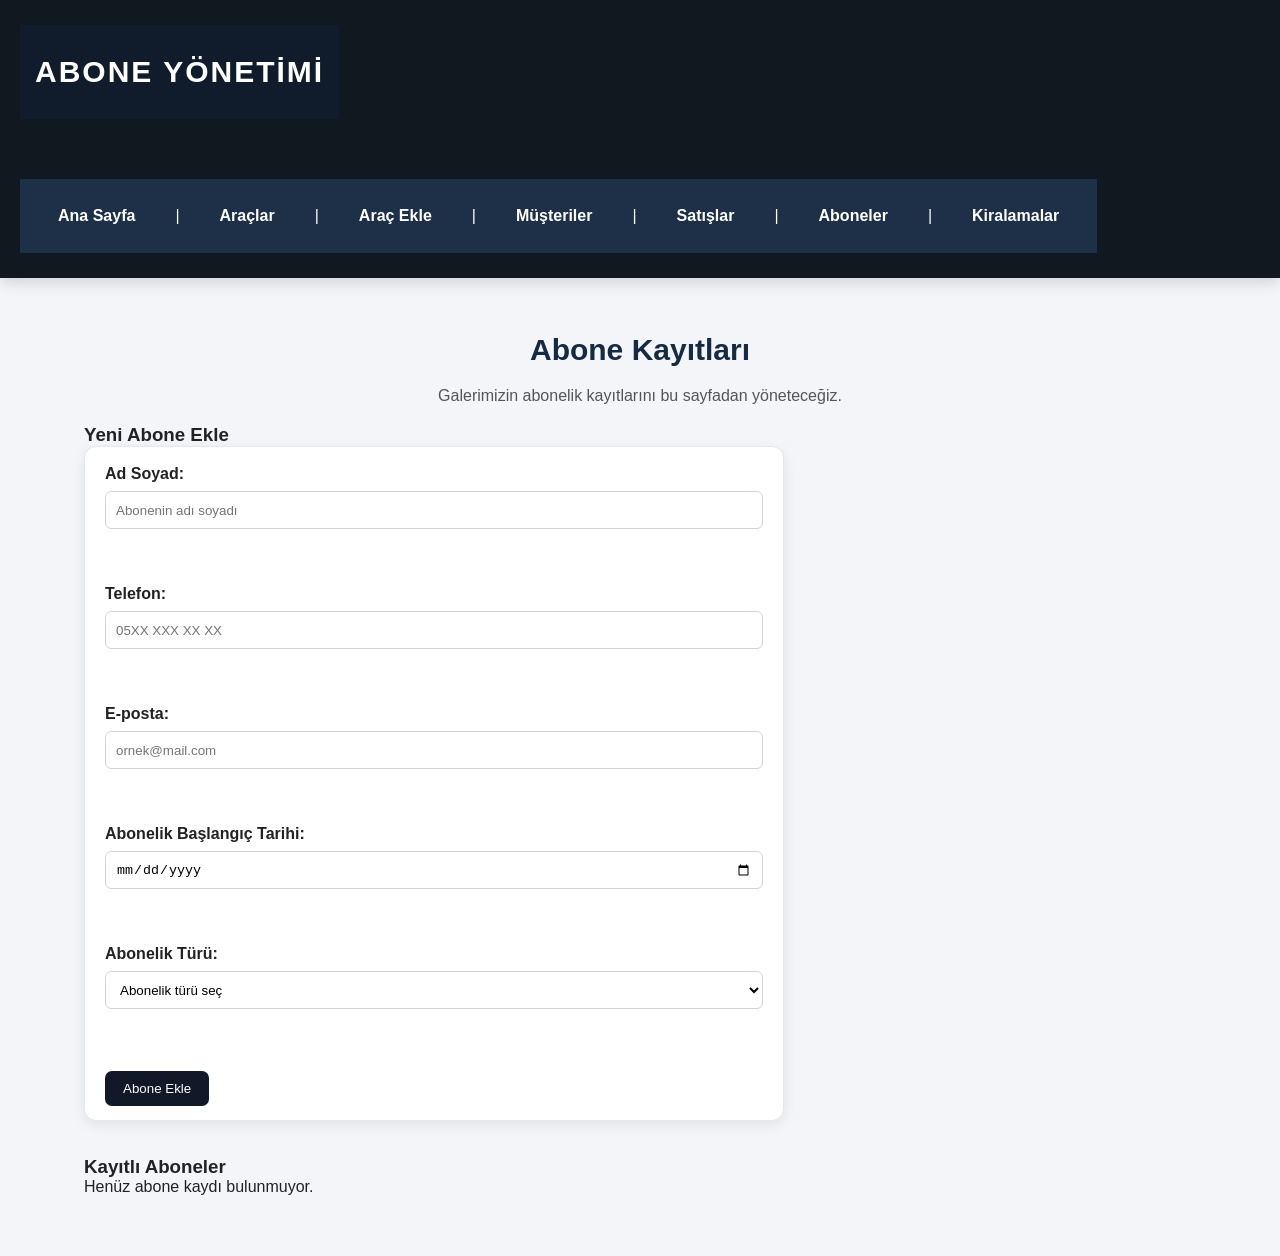
<file: aboneler.html>
<!DOCTYPE html>
<html lang="tr">
<head>
    <meta charset="UTF-8">
    <meta name="viewport" content="width=device-width, initial-scale=1.0">
    <title>Aboneler | Galeri Otomasyonu</title>
    <link rel="stylesheet" href="style.css">
</head>
<body>

    <header class="ana-header">
    <h1>ABONE YÖNETİMİ</h1>

    <nav>
        <a href="index.html">Ana Sayfa</a> |
        <a href="araclar.html">Araçlar</a> |
        <a href="arac-ekle.html">Araç Ekle</a> |
        <a href="musteriler.html">Müşteriler</a> |
        <a href="satislar.html">Satışlar</a> |
        <a href="aboneler.html">Aboneler</a> |
        <a href="kiralamalar.html">Kiralamalar</a>
    </nav>
    </header>

    <section class="arac-bolumu">
        <h2>Abone Kayıtları</h2>
        <p>Galerimizin abonelik kayıtlarını bu sayfadan yöneteceğiz.</p>

        <h3>Yeni Abone Ekle</h3>

        <form id="aboneFormu">
            <label for="adSoyad">Ad Soyad:</label>
            <input type="text" id="adSoyad" required
                   placeholder="Abonenin adı soyadı">

            <br><br>

            <label for="telefon">Telefon:</label>
            <input type="tel" id="telefon" required
                   placeholder="05XX XXX XX XX">

            <br><br>

            <label for="email">E-posta:</label>
            <input type="email" id="email"
                   placeholder="ornek@mail.com">

            <br><br>

            <label for="baslangic">Abonelik Başlangıç Tarihi:</label>
            <input type="date" id="baslangic" required>

            <br><br>

            <label for="tur">Abonelik Türü:</label>
            <select id="tur" required>
                <option value="">Abonelik türü seç</option>
                <option value="Aylık">Aylık</option>
                <option value="3 Aylık">3 Aylık</option>
                <option value="6 Aylık">6 Aylık</option>
                <option value="Yıllık">Yıllık</option>
            </select>

            <br><br>

            <button type="submit">Abone Ekle</button>
        </form>

        <h3>Kayıtlı Aboneler</h3>

        <div id="aboneListesi">
            Henüz abone kaydı bulunmuyor.
        </div>
    </section>

    <script>
        const aboneFormu = document.getElementById("aboneFormu");
        const aboneListesi = document.getElementById("aboneListesi");

        function aboneleriGetir() {
            return JSON.parse(localStorage.getItem("aboneler")) || [];
        }

        function aboneleriGoster() {
            const aboneler = aboneleriGetir();
            aboneListesi.innerHTML = "";

            if (aboneler.length === 0) {
                aboneListesi.textContent =
                    "Henüz abone kaydı bulunmuyor.";
                return;
            }

            aboneler.forEach(function(abone) {
                const kart = document.createElement("div");
                kart.className = "arac-karti";

                const ad = document.createElement("h3");
                ad.textContent = abone.adSoyad;

                const telefon = document.createElement("p");
                telefon.textContent = "Telefon: " + abone.telefon;

                const email = document.createElement("p");
                email.textContent =
                    "E-posta: " + (abone.email || "Belirtilmedi");

                const baslangic = document.createElement("p");
                baslangic.textContent =
                    "Başlangıç: " + abone.baslangic;

                const tur = document.createElement("p");
                tur.textContent = "Abonelik Türü: " + abone.tur;

                const silButonu = document.createElement("button");
                silButonu.textContent = "Aboneyi Sil";
                silButonu.className = "sil-buton";

                silButonu.addEventListener("click", function() {
                    if (confirm("Bu aboneyi silmek istiyor musun?")) {
                        const kalanlar = aboneler.filter(function(a) {
                            return a.id !== abone.id;
                        });

                        localStorage.setItem(
                            "aboneler",
                            JSON.stringify(kalanlar)
                        );

                        aboneleriGoster();
                    }
                });

                kart.append(ad, telefon, email, baslangic, tur, silButonu);
                aboneListesi.appendChild(kart);
            });
        }

        aboneFormu.addEventListener("submit", function(event) {
            event.preventDefault();

            const yeniAbone = {
                id: Date.now().toString(),
                adSoyad: document.getElementById("adSoyad").value.trim(),
                telefon: document.getElementById("telefon").value.trim(),
                email: document.getElementById("email").value.trim(),
                baslangic: document.getElementById("baslangic").value,
                tur: document.getElementById("tur").value
            };

            const aboneler = aboneleriGetir();
            aboneler.push(yeniAbone);

            localStorage.setItem("aboneler", JSON.stringify(aboneler));

            aboneFormu.reset();
            aboneleriGoster();

            alert("Abone başarıyla eklendi!");
        });

        aboneleriGoster();
    </script>

</body>
</html>
</file>
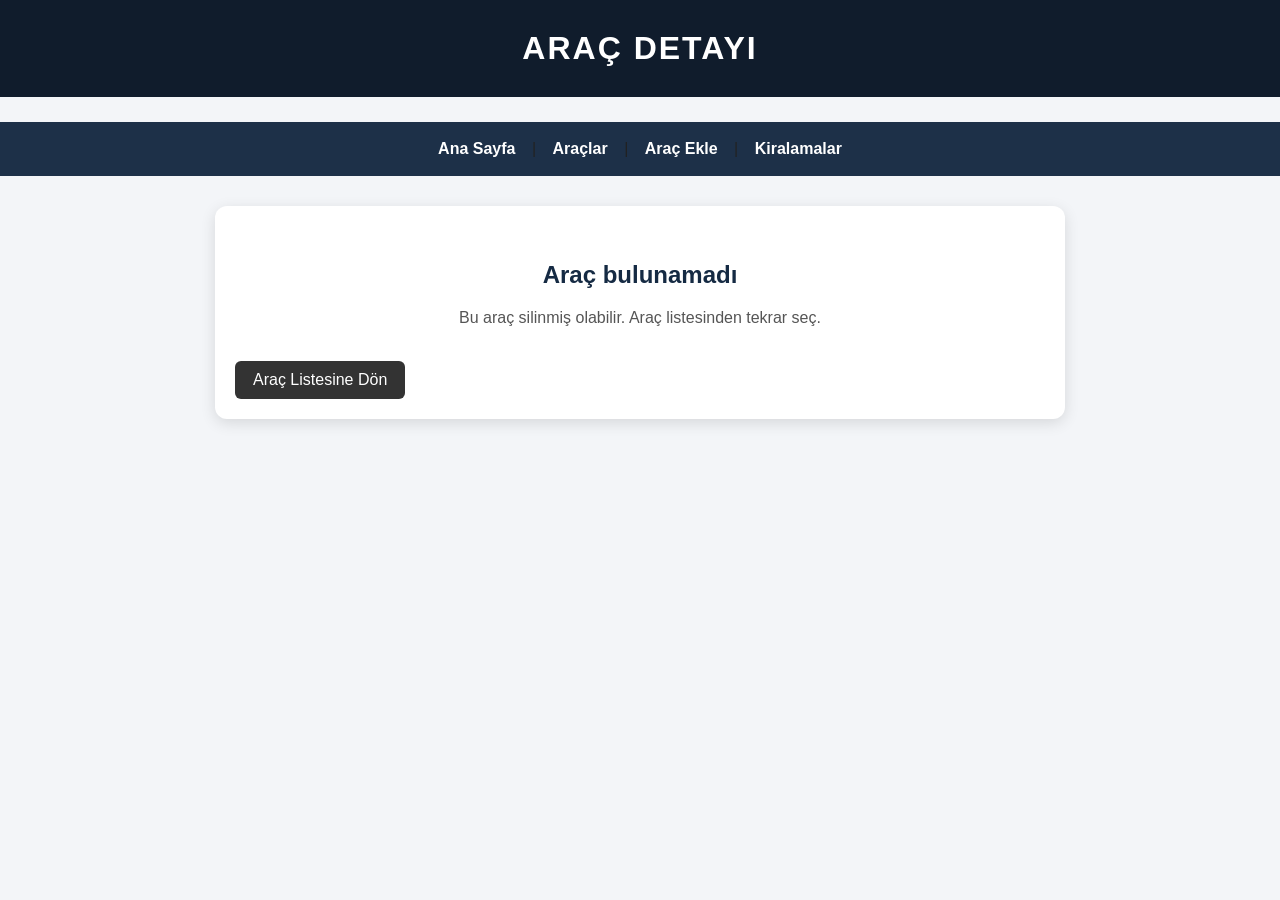
<file: arac-detay.html>
<!DOCTYPE html>
<html lang="tr">
<head>
    <meta charset="UTF-8">
    <meta name="viewport" content="width=device-width, initial-scale=1.0">
    <title>Araç Detayı | Galeri Otomasyonu</title>
    <link rel="stylesheet" href="style.css">
    <style>

/* YORUMLAR - MODERN TASARIM */
.yorum-bolumu {
    display: block;
    margin: 35px 0;
    padding: 25px;
    background: #ffffff;
    border: 1px solid #e5e9f1;
    border-radius: 20px;
    box-shadow: 0 12px 35px rgba(23, 35, 61, 0.08);
    color: #17233d;
}

.yorum-bolumu h2,
.yorum-bolumu h3 {
    color: #17233d;
    font-size: 22px;
    margin: 0 0 20px;
    padding-bottom: 14px;
    border-bottom: 1px solid #edf0f5;
}

.tek-yorum {
    display: block;
    padding: 18px;
    margin: 15px 0;
    background: #f8f9fc;
    border: 1px solid #e8ebf2;
    border-left: 4px solid #c9a45c;
    border-radius: 13px;
    box-shadow: 0 4px 12px rgba(23, 35, 61, 0.04);
}

.tek-yorum strong {
    display: block;
    color: #17233d;
    font-size: 15px;
    margin-bottom: 8px;
}

.tek-yorum p {
    color: #566176;
    font-size: 14px;
    line-height: 1.8;
    margin: 8px 0;
    overflow-wrap: anywhere;
}

.tek-yorum small {
    color: #8993a5;
    font-size: 12px;
}

.yorum-formu {
    display: flex;
    flex-direction: column;
    gap: 14px;
    margin-top: 25px;
}

.yorum-formu input,
.yorum-formu textarea {
    display: block;
    width: 100%;
    box-sizing: border-box;
    padding: 14px 16px;
    color: #17233d;
    background: #f8f9fc;
    border: 1px solid #dfe4ed;
    border-radius: 12px;
    font: inherit;
    outline: none;
    transition: border-color .2s, box-shadow .2s;
}

.yorum-formu input:focus,
.yorum-formu textarea:focus {
    border-color: #c9a45c;
    background: #fff;
    box-shadow: 0 0 0 3px rgba(201, 164, 92, .15);
}

.yorum-formu textarea {
    min-height: 120px;
    resize: vertical;
}

.yorum-gonder {
    align-self: flex-start;
    padding: 13px 23px;
    color: #17233d;
    background: #c9a45c;
    border: none;
    border-radius: 11px;
    font-size: 14px;
    font-weight: 700;
    cursor: pointer;
    transition: .2s;
}

.yorum-gonder:hover {
    background: #b48b3d;
    transform: translateY(-2px);
}

.yorum-mesaji {
    padding: 13px 15px;
    color: #526078;
    background: #f3f5f9;
    border-radius: 10px;
}

@media (max-width: 600px) {
    .yorum-bolumu {
        padding: 17px;
        margin: 25px 0;
    }

    .yorum-bolumu h2,
    .yorum-bolumu h3 {
        font-size: 19px;
    }

    .yorum-gonder {
        width: 100%;
    }
}

        /* MODERN YORUM BÖLÜMÜ */
.yorum-bolumu {
    margin-top: 35px;
    padding: 25px;
    background: #ffffff;
    border: 1px solid #e8eaf0;
    border-radius: 18px;
    box-shadow: 0 8px 25px rgba(20, 30, 55, 0.06);
}

.yorum-bolumu h2,
.yorum-bolumu h3 {
    color: #17233d;
    margin-bottom: 20px;
    font-weight: 700;
}

.tek-yorum {
    background: #f7f8fc;
    border: 1px solid #edf0f5;
    border-left: 4px solid #c9a45c;
    border-radius: 12px;
    padding: 17px;
    margin-bottom: 14px;
    transition: transform 0.2s, box-shadow 0.2s;
}

.tek-yorum:hover {
    transform: translateY(-2px);
    box-shadow: 0 6px 16px rgba(20, 30, 55, 0.07);
}

.tek-yorum strong {
    color: #17233d;
    font-size: 15px;
}

.tek-yorum p {
    color: #4b5568;
    line-height: 1.7;
    margin: 10px 0;
    overflow-wrap: anywhere;
}

.tek-yorum small {
    color: #8a91a1;
    font-size: 12px;
}

.yorum-formu {
    display: flex;
    flex-direction: column;
    gap: 13px;
    margin-top: 24px;
}

.yorum-formu input,
.yorum-formu textarea {
    width: 100%;
    box-sizing: border-box;
    padding: 14px 15px;
    border: 1px solid #dfe3ec;
    border-radius: 11px;
    background: #fbfcff;
    color: #17233d;
    font: inherit;
    outline: none;
    transition: border-color 0.2s, box-shadow 0.2s;
}

.yorum-formu input:focus,
.yorum-formu textarea:focus {
    border-color: #c9a45c;
    box-shadow: 0 0 0 3px rgba(201, 164, 92, 0.15);
}

.yorum-formu textarea {
    min-height: 120px;
    resize: vertical;
}

.yorum-gonder {
    align-self: flex-start;
    padding: 13px 23px;
    background: #17233d;
    color: white;
    border: none;
    border-radius: 10px;
    font-weight: 600;
    cursor: pointer;
    transition: background 0.2s, transform 0.2s;
}

.yorum-gonder:hover {
    background: #c9a45c;
    color: #17233d;
    transform: translateY(-1px);
}

.yorum-mesaji {
    color: #526078;
    padding: 12px;
    border-radius: 10px;
    background: #f7f8fc;
}

@media (max-width: 600px) {
    .yorum-bolumu {
        padding: 17px;
        margin-top: 24px;
    }

    .yorum-gonder {
        width: 100%;
    }
}

        /* Araç düzenleme bölümünü güzelleştir */
    .duzenle-formu {
        margin-top: 30px;
        padding: 25px;
        background: #f8fafc;
        border: 1px solid #e2e8f0;
        border-radius: 14px;
        box-shadow: 0 4px 12px rgba(0, 0, 0, 0.06);
    }
    .duzenle-formu h2 {
        margin-top: 0;
        margin-bottom: 20px;
        color: #172033;
        font-size: 23px;
        border-bottom: 2px solid #1769aa;
        padding-bottom: 12px;
    }
    .duzenle-formu label {
        display: block;
        margin-top: 16px;
        margin-bottom: 6px;
        color: #334155;
        font-weight: 600;
    }
    .duzenle-formu input {
        width: 100%;
        box-sizing: border-box;
        padding: 12px 14px;
        border: 1px solid #cbd5e1;
        border-radius: 8px;
        background: white;
        font-size: 15px;
        transition: border-color 0.2s, box-shadow 0.2s;
    }
    .duzenle-formu input:focus {
        outline: none;
        border-color: #1769aa;
        box-shadow: 0 0 0 3px rgba(23, 105, 170, 0.12);
    }
    .duzenle-formu input[type="file"] {
        background: #fff;
        cursor: pointer;
    }
    .islem-buton {
        margin: 18px 8px 0 0;
        padding: 12px 18px;
        border: none;
        border-radius: 8px;
        color: white;
        background: #334155;
        font-size: 14px;
        font-weight: 600;
        cursor: pointer;
        transition: background 0.2s, transform 0.2s;
    }
    .islem-buton:hover {
        background: #1e293b;
        transform: translateY(-1px);
    }
    .kaydet-buton {
        background: #15803d;
    }
    .kaydet-buton:hover {
        background: #166534;
    }
    /* Müşteri yorumları bölümü */
    .yorum-bolumu {
        margin-top: 35px;
        padding: 25px;
        background: #f8fafc;
        border: 1px solid #e2e8f0;
        border-radius: 14px;
        box-shadow: 0 4px 12px rgba(0, 0, 0, 0.06);
    }
    .yorum-bolumu h2 {
        margin-top: 0;
        margin-bottom: 22px;
        color: #172033;
        font-size: 23px;
        border-bottom: 2px solid #1769aa;
        padding-bottom: 12px;
    }
    .tek-yorum {
        background: white;
        padding: 16px;
        margin-bottom: 12px;
        border: 1px solid #e2e8f0;
        border-left: 4px solid #1769aa;
        border-radius: 9px;
        overflow-wrap: anywhere;
    }
    .tek-yorum strong {
        display: block;
        color: #1769aa;
        margin-bottom: 8px;
        font-size: 15px;
    }
    .tek-yorum p {
        color: #334155;
        line-height: 1.6;
        margin: 0 0 8px;
    }
    .yorum-tarihi {
        color: #94a3b8;
        font-size: 12px;
    }
    .yorum-formu {
        margin-top: 25px;
        padding-top: 20px;
        border-top: 1px solid #e2e8f0;
    }
    .yorum-formu label {
        display: block;
        margin-top: 14px;
        margin-bottom: 6px;
        color: #334155;
        font-weight: 600;
    }
    .yorum-formu input,
    .yorum-formu textarea {
        width: 100%;
        box-sizing: border-box;
        padding: 12px 14px;
        margin-top: 4px;
        border: 1px solid #cbd5e1;
        border-radius: 8px;
        background: white;
        font-family: inherit;
        font-size: 15px;
    }
    .yorum-formu input:focus,
    .yorum-formu textarea:focus {
        outline: none;
        border-color: #1769aa;
        box-shadow: 0 0 0 3px rgba(23, 105, 170, 0.12);
    }
    .yorum-formu textarea {
        min-height: 110px;
        resize: vertical;
    }
    .yorum-gonder {
        margin-top: 14px;
        padding: 12px 20px;
        background: #1769aa;
        color: white;
        border: none;
        border-radius: 8px;
        font-size: 14px;
        font-weight: 600;
        cursor: pointer;
        transition: background 0.2s;
    }
    .yorum-gonder:hover {
        background: #104d80;
    }
    .yorum-mesaji {
        font-weight: 600;
        color: #15803d;
    }
    /* Küçük ekranlara uyum */
    @media (max-width: 600px) {
        .detay-kart {
            margin: 15px 10px;
            padding: 15px;
        }
        .duzenle-formu,
        .yorum-bolumu {
            padding: 16px;
        }
        .detay-bilgi p {
            font-size: 15px;
        }
    }

/* Müşteri yorumları */
        .yorum-bolumu {
            margin-top: 30px;
            padding: 20px;
            background: #f5f7fa;
            border-radius: 10px;
        }
        .yorum-bolumu h2 {
            margin-top: 0;
            color: #222;
        }
        .tek-yorum {
            background: white;
            padding: 12px;
            margin-bottom: 10px;
            border-radius: 8px;
            border-left: 4px solid #1769aa;
            overflow-wrap: anywhere;
        }
        .tek-yorum strong {
            display: block;
            color: #1769aa;
            margin-bottom: 5px;
        }
        .yorum-tarihi {
            color: #777;
            font-size: 12px;
        }
        .yorum-formu label {
            display: block;
            margin-top: 12px;
            font-weight: bold;
        }
        .yorum-formu input,
        .yorum-formu textarea {
            width: 100%;
            box-sizing: border-box;
            padding: 11px;
            margin-top: 5px;
            border: 1px solid #ccc;
            border-radius: 6px;
            font: inherit;
        }
        .yorum-formu textarea {
            min-height: 100px;
            resize: vertical;
        }
        .yorum-gonder {
            margin-top: 12px;
            padding: 11px 16px;
            background: #1769aa;
            color: white;
            border: none;
            border-radius: 6px;
            cursor: pointer;
        }
        .yorum-mesaji {
            font-weight: bold;
        }

        .detay-kart {
            max-width: 850px;
            margin: 30px auto;
            padding: 20px;
            background: white;
            border-radius: 12px;
            box-shadow: 0 4px 15px rgba(0,0,0,0.12);
        }
        .detay-resim {
            width: 100%;
            max-height: 450px;
            object-fit: cover;
            border-radius: 10px;
        }
        .detay-bilgi p {
            font-size: 17px;
            margin: 15px 0;
        }
        .detay-fiyat {
            color: #167d36;
            font-size: 24px;
        }
        .detay-kira {
            color: #1769aa;
            font-size: 22px;
        }
        .duzenle-formu {
            margin-top: 25px;
            padding: 20px;
            background: #f4f4f4;
            border-radius: 10px;
        }
        .duzenle-formu label {
            display: block;
            margin-top: 12px;
            font-weight: bold;
        }
        .duzenle-formu input {
            width: 100%;
            box-sizing: border-box;
            padding: 10px;
            margin-top: 5px;
        }
        .islem-buton {
            margin: 10px 5px 0 0;
            padding: 11px 16px;
            border: none;
            border-radius: 6px;
            color: white;
            background: #333;
            cursor: pointer;
        }
        .kaydet-buton {
            background: #167d36;
        }
        .geri-buton {
            display: inline-block;
            margin-top: 15px;
            padding: 10px 18px;
            background: #333;
            color: white;
            text-decoration: none;
            border-radius: 6px;
        }
        #duzenlemeMesaji {
            font-weight: bold;
        }
    </style>
</head>
<body>
    <h1>ARAÇ DETAYI</h1>
    <nav>
        <a href="index.html">Ana Sayfa</a> |
        <a href="araclar.html">Araçlar</a> |
        <a href="arac-ekle.html">Araç Ekle</a> |
        <a href="kiralamalar.html">Kiralamalar</a>
    </nav>
    <main class="detay-kart" id="detayAlani">
        <p>Araç bilgileri yükleniyor...</p>
    </main>
    <script>
    const ornekAraclar = [
        {
            id: "ornek-0",
            marka: "BMW",
            model: "3 Serisi",
            plaka: "05 BMW 001",
            yil: "2022",
            km: "35000",
            fiyat: "1850000",
            gunlukKira: "2500",
            resim: "https://images.unsplash.com/photo-1492144534655-ae79c964c9d7?auto=format&fit=crop&w=800&q=80"
        },
        {
            id: "ornek-1",
            marka: "Chevrolet",
            model: "Camaro",
            plaka: "05 CHV 002",
            yil: "2021",
            km: "28000",
            fiyat: "2400000",
            gunlukKira: "3500",
            resim: "https://images.unsplash.com/photo-1552519507-da3b142c6e3d?auto=format&fit=crop&w=800&q=80"
        },
        {
            id: "ornek-2",
            marka: "Porsche",
            model: "911",
            plaka: "05 PRS 003",
            yil: "2023",
            km: "12000",
            fiyat: "7500000",
            gunlukKira: "7500",
            resim: "https://images.unsplash.com/photo-1503376780353-7e6692767b70?auto=format&fit=crop&w=800&q=80"
        }
    ];

    const parametreler = new URLSearchParams(window.location.search);
    const aracId = parametreler.get("id");
    const alan = document.getElementById("detayAlani");

    function araclariGetir() {
        try {
            const kayit = JSON.parse(
                localStorage.getItem("araclar") || "[]"
            );

            return Array.isArray(kayit) ? kayit : [];
        } catch (hata) {
            return [];
        }
    }

    function tlFormatla(tutar) {
        return Number(tutar || 0).toLocaleString("tr-TR") + " TL";
    }

    function aracBul() {
        const kayitliAraclar = araclariGetir();

        return kayitliAraclar.find(function(a) {
            return String(a.id) === String(aracId);
        }) || ornekAraclar.find(function(a) {
            return String(a.id) === String(aracId);
        });
    }

    function elemanOlustur(etiket, metin, sinif) {
        const eleman = document.createElement(etiket);
        eleman.textContent = metin || "";

        if (sinif) {
            eleman.className = sinif;
        }

        return eleman;
    }

    function detayGoster() {
        const arac = aracBul();

        if (!arac) {
            alan.replaceChildren(
                elemanOlustur("h2", "Araç bulunamadı"),
                elemanOlustur(
                    "p",
                    "Bu araç silinmiş olabilir. Araç listesinden tekrar seç."
                )
            );

            const geri = elemanOlustur(
                "a",
                "Araç Listesine Dön",
                "geri-buton"
            );

            geri.href = "araclar.html";
            alan.appendChild(geri);
            return;
        }

        alan.replaceChildren();

        const resim = document.createElement("img");
        resim.className = "detay-resim";
        resim.src = arac.resim ||
            "https://placehold.co/800x450?text=Arac+Fotografi";
        resim.alt = (arac.marka || "") + " " + (arac.model || "");

        const baslik = elemanOlustur(
            "h2",
            (arac.marka || "") + " " + (arac.model || "")
        );

        const bilgiler = document.createElement("div");
        bilgiler.className = "detay-bilgi";

        bilgiler.append(
            elemanOlustur("p", "Marka: " + (arac.marka || "-")),
            elemanOlustur("p", "Model: " + (arac.model || "-")),
            elemanOlustur(
                "p",
                "Plaka: " + (arac.plaka || "Henüz girilmedi")
            ),
            elemanOlustur("p", "Model yılı: " + (arac.yil || "-")),
            elemanOlustur(
                "p",
                "Kilometre: " +
                Number(arac.km || 0).toLocaleString("tr-TR") + " km"
            )
        );

        const fiyat = elemanOlustur(
            "h3",
            "Satış Fiyatı: " + tlFormatla(arac.fiyat),
            "detay-fiyat"
        );

        const kira = elemanOlustur(
            "h3",
            "Günlük Kira Bedeli: " +
            (Number(arac.gunlukKira) > 0
                ? tlFormatla(arac.gunlukKira)
                : "Henüz belirlenmedi"),
            "detay-kira"
        );

        const mesajButonu = elemanOlustur(
            "button",
            "Satıcıya Mesaj Gönder",
            "islem-buton"
        );

        mesajButonu.type = "button";

        mesajButonu.addEventListener("click", function() {
            window.location.href =
                "mesajlar.html?id=" + encodeURIComponent(arac.id);
        });

        const yorumButonu = elemanOlustur(
            "button",
            "💬 Yorumları Gör ve Yorum Yap",
            "islem-buton"
        );

        yorumButonu.type = "button";

        yorumButonu.addEventListener("click", function() {
            window.location.href =
                "yorumlar.html?id=" + encodeURIComponent(arac.id);
        });

        const duzenleButonu = elemanOlustur(
            "button",
            "Araç Bilgilerini Düzenle",
            "islem-buton"
        );

        duzenleButonu.type = "button";
        duzenleButonu.addEventListener(
            "click",
            duzenlemeFormunuGoster
        );

        const geri = elemanOlustur(
            "a",
            "Araç Listesine Dön",
            "geri-buton"
        );

        geri.href = "araclar.html";

        alan.append(
            resim,
            baslik,
            bilgiler,
            fiyat,
            kira,
            mesajButonu,
            yorumButonu,
            duzenleButonu,
            geri
        );
    }

    function duzenlemeFormunuGoster() {
        const arac = aracBul();
        if (!arac) return;

        const eskiForm = document.getElementById("duzenleFormu");
        if (eskiForm) eskiForm.remove();

        const form = document.createElement("form");
        form.id = "duzenleFormu";
        form.className = "duzenle-formu";

        form.appendChild(
            elemanOlustur("h2", "Araç Bilgilerini Düzenle")
        );

        function alanEkle(id, etiketMetni, deger, tip, min) {
            const etiket = document.createElement("label");
            etiket.htmlFor = id;
            etiket.textContent = etiketMetni;

            const input = document.createElement("input");
            input.id = id;
            input.type = tip;
            input.value = deger == null ? "" : deger;
            input.required = true;

            if (min !== undefined) {
                input.min = min;
            }

            form.append(etiket, input);
            return input;
        }

        alanEkle("duzMarka", "Marka", arac.marka, "text");
        alanEkle("duzModel", "Model", arac.model, "text");
        alanEkle("duzPlaka", "Araç Plakası", arac.plaka, "text");
        alanEkle("duzYil", "Model Yılı", arac.yil, "number", "1900");
        alanEkle("duzKm", "Kilometre", arac.km, "number", "0");
        alanEkle(
            "duzFiyat",
            "Satış Fiyatı (TL)",
            arac.fiyat,
            "number",
            "1"
        );
        alanEkle(
            "duzKira",
            "Günlük Kira Bedeli (TL)",
            arac.gunlukKira,
            "number",
            "1"
        );

        const resimEtiketi = document.createElement("label");
        resimEtiketi.htmlFor = "duzResim";
        resimEtiketi.textContent =
            "Yeni Araç Fotoğrafı (İsteğe bağlı)";

        const resimInput = document.createElement("input");
        resimInput.id = "duzResim";
        resimInput.type = "file";
        resimInput.accept = "image/*";

        form.append(resimEtiketi, resimInput);

        const kaydet = elemanOlustur(
            "button",
            "Değişiklikleri Kaydet",
            "islem-buton kaydet-buton"
        );
        kaydet.type = "submit";

        const iptal = elemanOlustur(
            "button",
            "İptal",
            "islem-buton"
        );
        iptal.type = "button";
        iptal.addEventListener("click", detayGoster);

        const mesaj = elemanOlustur("p", "");
        mesaj.id = "duzenlemeMesaji";

        form.append(kaydet, iptal, mesaj);
        alan.appendChild(form);

        form.addEventListener("submit", function(event) {
            event.preventDefault();

            const plaka = document.getElementById("duzPlaka")
                .value.trim().toLocaleUpperCase("tr-TR");

            if (!plaka) {
                alert("Lütfen araç plakasını gir.");
                return;
            }

            const kayitliAraclar = araclariGetir();

            const ayniPlaka = kayitliAraclar.some(function(a) {
                return String(a.id) !== String(aracId) &&
                    a.plaka &&
                    a.plaka.replace(/\s/g, "").toLocaleUpperCase("tr-TR") ===
                    plaka.replace(/\s/g, "");
            });

            if (ayniPlaka) {
                alert("Bu plaka başka bir araca kayıtlı!");
                return;
            }

            const guncelArac = {
                ...arac,
                marka: document.getElementById("duzMarka").value.trim(),
                model: document.getElementById("duzModel").value.trim(),
                plaka: plaka,
                yil: document.getElementById("duzYil").value,
                km: document.getElementById("duzKm").value,
                fiyat: document.getElementById("duzFiyat").value,
                gunlukKira: document.getElementById("duzKira").value
            };

            if (
                !guncelArac.marka ||
                !guncelArac.model ||
                Number(guncelArac.yil) < 1900 ||
                Number(guncelArac.yil) > 2100 ||
                Number(guncelArac.km) < 0 ||
                Number(guncelArac.fiyat) <= 0 ||
                Number(guncelArac.gunlukKira) <= 0
            ) {
                alert("Lütfen bütün bilgileri doğru şekilde doldur.");
                return;
            }

            function kaydetAraci(resimVerisi) {
                if (resimVerisi) {
                    guncelArac.resim = resimVerisi;
                }

                try {
                    const liste = araclariGetir();

                    const indeks = liste.findIndex(function(a) {
                        return String(a.id) === String(aracId);
                    });

                    if (indeks >= 0) {
                        liste[indeks] = guncelArac;
                    } else {
                        liste.push(guncelArac);
                    }

                    localStorage.setItem(
                        "araclar",
                        JSON.stringify(liste)
                    );

                    alert("Araç bilgileri başarıyla güncellendi!");
                    detayGoster();
                } catch (hata) {
                    alert(
                        "Bilgiler kaydedilemedi. Daha küçük bir fotoğraf dene."
                    );
                }
            }

            const dosya = resimInput.files[0];

            if (dosya) {
                if (!dosya.type.startsWith("image/")) {
                    alert("Lütfen geçerli bir fotoğraf seç.");
                    return;
                }

                const okuyucu = new FileReader();

                okuyucu.onload = function() {
                    kaydetAraci(okuyucu.result);
                };

                okuyucu.onerror = function() {
                    alert("Fotoğraf okunamadı.");
                };

                okuyucu.readAsDataURL(dosya);
            } else {
                kaydetAraci(null);
            }
        });
    }

    detayGoster();
</script>
</body>
</html>
</file>
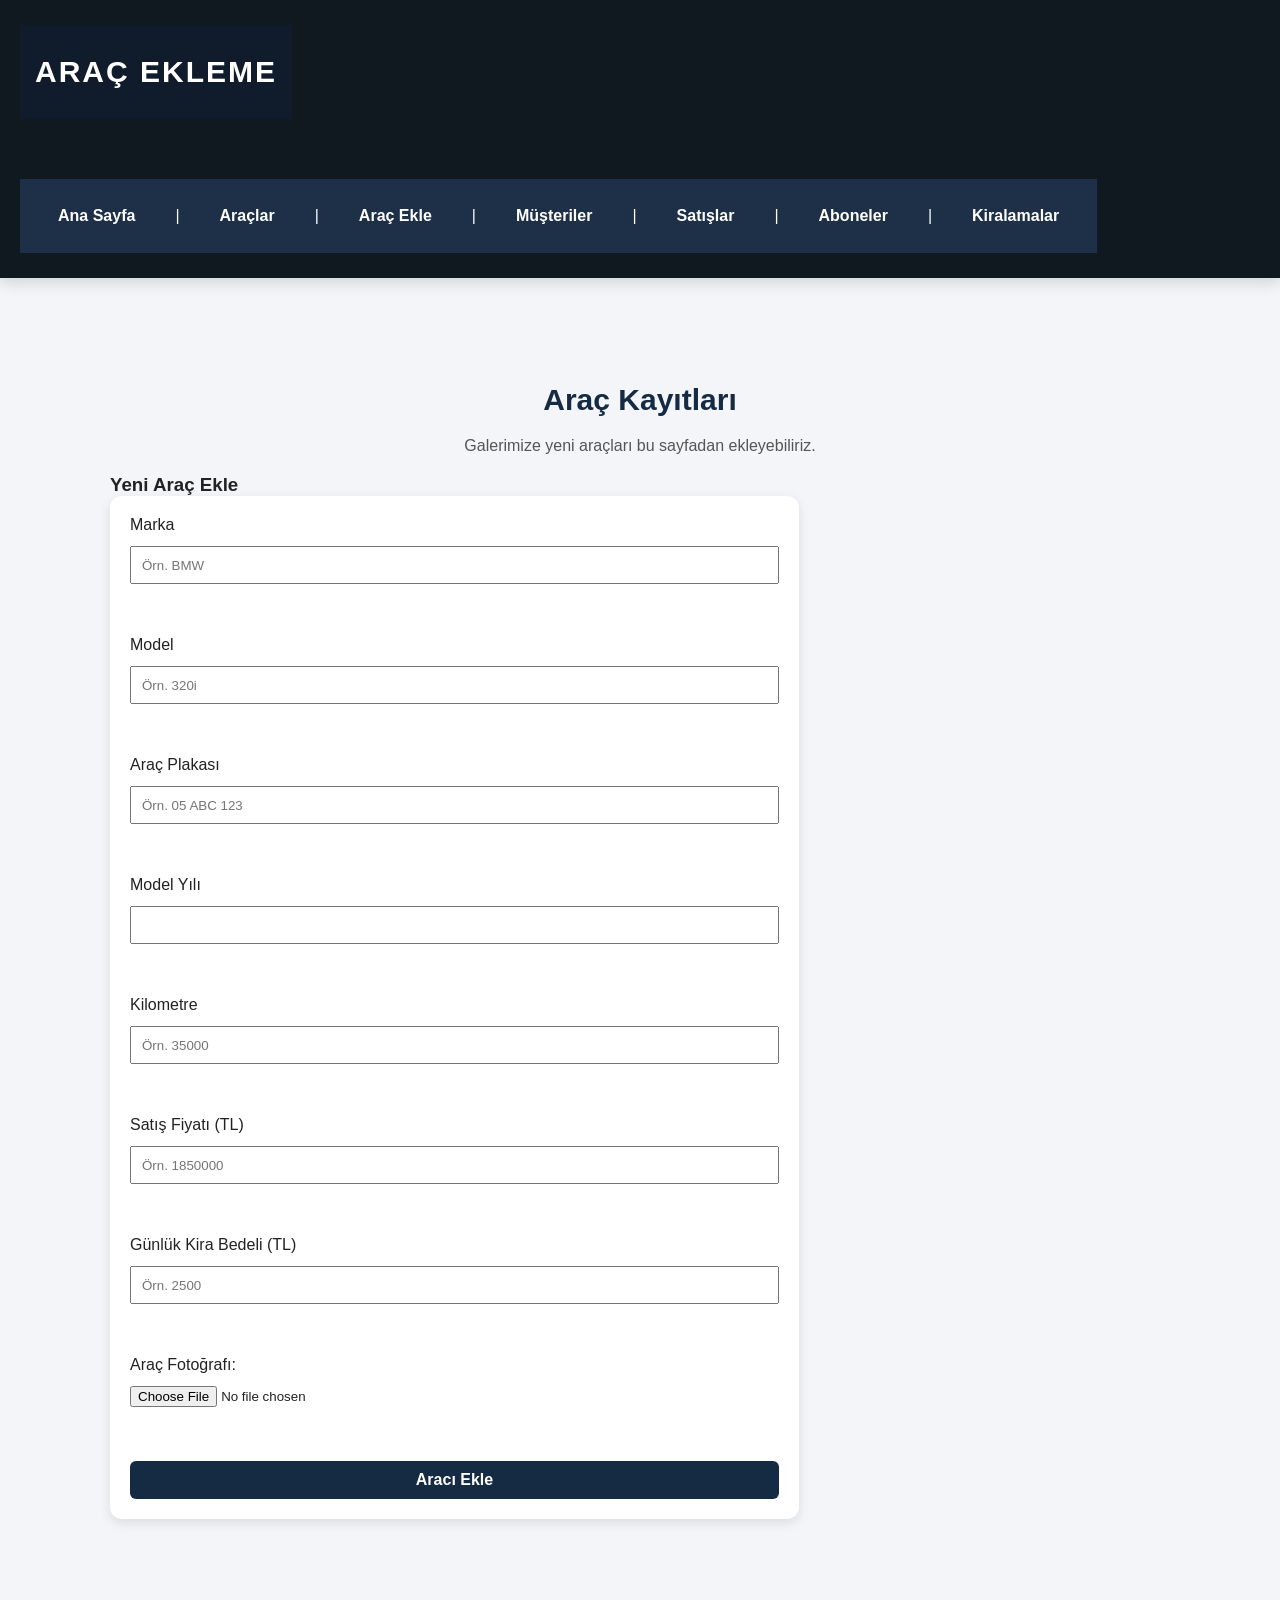
<file: arac-ekle.html>
<!DOCTYPE html>
<html lang="tr">
<head>
    <meta charset="UTF-8">
    <meta name="viewport" content="width=device-width, initial-scale=1.0">
    <title>Araç Ekle | Galeri Otomasyonu</title>
    <link rel="stylesheet" href="style.css">
</head>
<body>

<header class="ana-header">
    <h1>ARAÇ EKLEME</h1>
    <nav>
        <a href="index.html">Ana Sayfa</a> |
        <a href="araclar.html">Araçlar</a> |
        <a href="arac-ekle.html">Araç Ekle</a> |
        <a href="musteriler.html">Müşteriler</a> |
        <a href="satislar.html">Satışlar</a> |
        <a href="aboneler.html">Aboneler</a> |
        <a href="kiralamalar.html">Kiralamalar</a>
    </nav>
</header>

<section class="arac-bolumu">
    <h2>Araç Kayıtları</h2>
    <p>Galerimize yeni araçları bu sayfadan ekleyebiliriz.</p>

    <h3>Yeni Araç Ekle</h3>

    <form id="aracForm">
        <label for="marka">Marka</label>
        <input type="text" id="marka" placeholder="Örn. BMW" required>
        <br><br>

        <label for="model">Model</label>
        <input type="text" id="model" placeholder="Örn. 320i" required>
        <br><br>

        <label for="plaka">Araç Plakası</label>
        <input type="text" id="plaka"
               placeholder="Örn. 05 ABC 123"
               maxlength="15" required>
        <br><br>

        <label for="yil">Model Yılı</label>
        <input type="number" id="yil" min="1900" max="2100" required>
        <br><br>

        <label for="km">Kilometre</label>
        <input type="number" id="km" min="0"
               placeholder="Örn. 35000" required>
        <br><br>

        <label for="fiyat">Satış Fiyatı (TL)</label>
        <input type="number" id="fiyat" min="1"
               placeholder="Örn. 1850000" required>
        <br><br>

        <label for="gunlukKira">Günlük Kira Bedeli (TL)</label>
        <input type="number" id="gunlukKira" min="1"
               placeholder="Örn. 2500" required>
        <br><br>

        <label for="resim">Araç Fotoğrafı:</label>
        <input type="file" id="resim" accept="image/*" required>
        <br><br>

        <button type="submit" class="form-buton">Aracı Ekle</button>
    </form>

    <p id="mesaj"></p>
</section>

<script>
document.getElementById("aracForm").addEventListener("submit", function(event) {
    event.preventDefault();

    const dosya = document.getElementById("resim").files[0];

    if (!dosya || !dosya.type.startsWith("image/")) {
        alert("Lütfen geçerli bir araç fotoğrafı seç!");
        return;
    }

    const plaka = document.getElementById("plaka").value
        .trim().toLocaleUpperCase("tr-TR");

    // Aynı plakanın tekrar kaydedilmesini önle
    const mevcutAraclar = JSON.parse(localStorage.getItem("araclar")) || [];

    const plakaVarMi = mevcutAraclar.some(arac =>
        arac.plaka &&
        arac.plaka.replace(/\s/g, "").toLocaleUpperCase("tr-TR") ===
        plaka.replace(/\s/g, "")
    );

    if (plakaVarMi) {
        alert("Bu plaka zaten kayıtlı! Lütfen kontrol et.");
        return;
    }

    const okuyucu = new FileReader();

    okuyucu.onload = function() {
        const arac = {
            id: Date.now(),
            marka: document.getElementById("marka").value.trim(),
            model: document.getElementById("model").value.trim(),
            plaka: plaka,
            yil: document.getElementById("yil").value,
            km: document.getElementById("km").value,
            fiyat: document.getElementById("fiyat").value,
            gunlukKira: document.getElementById("gunlukKira").value,
            resim: okuyucu.result
        };

        const araclar = JSON.parse(localStorage.getItem("araclar")) || [];
        araclar.push(arac);

        try {
            localStorage.setItem("araclar", JSON.stringify(araclar));

            document.getElementById("mesaj").textContent =
                "Araç, plakası, fotoğrafı ve fiyatları başarıyla kaydedildi!";

            document.getElementById("aracForm").reset();
        } catch (hata) {
            alert("Kayıt alanı dolmuş olabilir. Daha küçük bir fotoğraf dene.");
        }
    };

    okuyucu.onerror = function() {
        alert("Fotoğraf okunamadı. Lütfen başka bir fotoğraf dene.");
    };

    okuyucu.readAsDataURL(dosya);
});
</script>

</body>
</html>
</file>
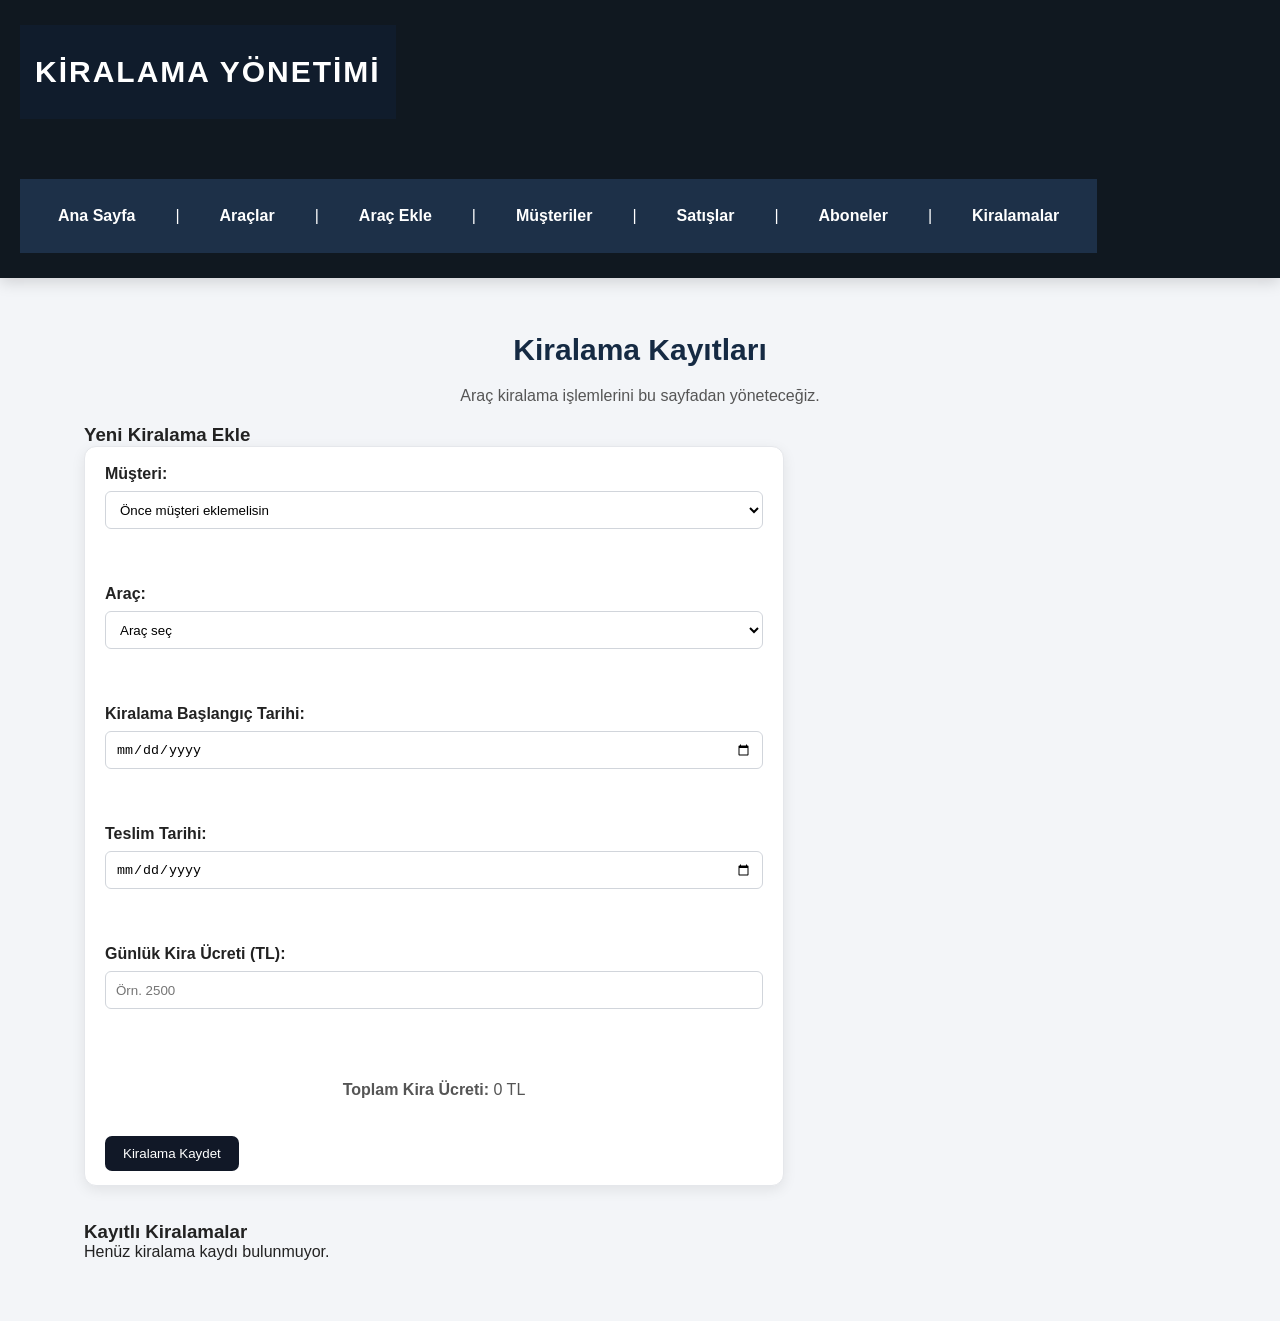
<file: kiralamalar.html>
<!DOCTYPE html>
<html lang="tr">
<head>
    <meta charset="UTF-8">
    <meta name="viewport" content="width=device-width, initial-scale=1.0">
    <title>Kiralamalar | Galeri Otomasyonu</title>
    <link rel="stylesheet" href="style.css">
</head>
<body>

    <header class="ana-header">
    <h1>KİRALAMA YÖNETİMİ</h1>

    <nav>
        <a href="index.html">Ana Sayfa</a> |
        <a href="araclar.html">Araçlar</a> |
        <a href="arac-ekle.html">Araç Ekle</a> |
        <a href="musteriler.html">Müşteriler</a> |
        <a href="satislar.html">Satışlar</a> |
        <a href="aboneler.html">Aboneler</a> |
        <a href="kiralamalar.html">Kiralamalar</a>
    </nav>
    </header>

    <section class="arac-bolumu">
        <h2>Kiralama Kayıtları</h2>
        <p>Araç kiralama işlemlerini bu sayfadan yöneteceğiz.</p>

        <h3>Yeni Kiralama Ekle</h3>

        <form id="kiralamaFormu">

            <label for="kiralamaMusteri">Müşteri:</label>
            <select id="kiralamaMusteri" required>
                <option value="">Müşteri seç</option>
            </select>

            <br><br>

            <label for="kiralamaArac">Araç:</label>
            <select id="kiralamaArac" required>
                <option value="">Araç seç</option>
            </select>

            <br><br>

            <label for="baslangicTarihi">Kiralama Başlangıç Tarihi:</label>
            <input type="date" id="baslangicTarihi" required>

            <br><br>

            <label for="bitisTarihi">Teslim Tarihi:</label>
            <input type="date" id="bitisTarihi" required>

            <br><br>

            <label for="gunlukUcret">Günlük Kira Ücreti (TL):</label>
            <input type="number" id="gunlukUcret"
                   min="1" step="0.01" required
                   placeholder="Örn. 2500">

            <br><br>

            <p>
                <strong>Toplam Kira Ücreti:</strong>
                <span id="toplamUcret">0 TL</span>
            </p>

            <button type="submit">Kiralama Kaydet</button>
        </form>

        <p id="kiralamaMesaj"></p>

        <h3>Kayıtlı Kiralamalar</h3>

        <div id="kiralamaListesi">
            Henüz kiralama kaydı bulunmuyor.
        </div>
    </section>

    <script>
        const kiralamaFormu = document.getElementById("kiralamaFormu");
        const musteriSec = document.getElementById("kiralamaMusteri");
        const aracSec = document.getElementById("kiralamaArac");
        const baslangicInput = document.getElementById("baslangicTarihi");
        const bitisInput = document.getElementById("bitisTarihi");
        const gunlukInput = document.getElementById("gunlukUcret");
        const toplamUcret = document.getElementById("toplamUcret");
        const kiralamaListesi = document.getElementById("kiralamaListesi");

        // Araçlar sayfasındaki örnek araçlar
        const ornekAraclar = [
            {
                id: "ornek-0",
                marka: "BMW",
                model: "3 Serisi",
                yil: 2022,
                km: 35000,
                fiyat: 1850000
            },
            {
                id: "ornek-1",
                marka: "Chevrolet",
                model: "Camaro",
                yil: 2021,
                km: 28000,
                fiyat: 2400000
            },
            {
                id: "ornek-2",
                marka: "Porsche",
                model: "911",
                yil: 2023,
                km: 12000,
                fiyat: 7500000
            }
        ];

        function kayitlariGetir(anahtar) {
            try {
                return JSON.parse(localStorage.getItem(anahtar)) || [];
            } catch (hata) {
                return [];
            }
        }

        function araclariGetir() {
            return [...ornekAraclar, ...kayitlariGetir("araclar")];
        }

        function secenekleriDoldur() {

function aracKiraUcretiniGetir() {
    const secilenAracId = aracSec.value;

    if (!secilenAracId) {
        gunlukInput.value = "";
        toplamiHesapla();
        return;
    }

    const araclar = araclariGetir();

    const arac = araclar.find(function(a) {
        return String(a.id) === String(secilenAracId);
    });

    if (arac && Number(arac.gunlukKira) > 0) {
        gunlukInput.value = Number(arac.gunlukKira);
    } else {
        gunlukInput.value = "";
    }

    toplamiHesapla();
}

aracSec.addEventListener("change", aracKiraUcretiniGetir);

            const musteriler = kayitlariGetir("musteriler");
            const araclar = araclariGetir();

            musteriSec.innerHTML = '<option value="">Müşteri seç</option>';
            aracSec.innerHTML = '<option value="">Araç seç</option>';

            musteriler.forEach(function(musteri) {
                const secenek = document.createElement("option");
                secenek.value = String(musteri.id);
                secenek.textContent = musteri.adSoyad;
                musteriSec.appendChild(secenek);
            });

            araclar.forEach(function(arac) {
                const secenek = document.createElement("option");
                secenek.value = String(arac.id);
                secenek.textContent =
                    arac.marka + " " + arac.model + " (" + arac.yil + ")";
                aracSec.appendChild(secenek);
            });

            if (musteriler.length === 0) {
                musteriSec.innerHTML =
                    '<option value="">Önce müşteri eklemelisin</option>';
            }
        }

        function gunSayisiniHesapla() {
            if (!baslangicInput.value || !bitisInput.value) {
                return 0;
            }

            const baslangic = new Date(baslangicInput.value + "T00:00:00");
            const bitis = new Date(bitisInput.value + "T00:00:00");

            return Math.round((bitis - baslangic) / 86400000);
        }

        function toplamiHesapla() {
            const gun = gunSayisiniHesapla();
            const ucret = Number(gunlukInput.value);

            if (gun < 0 || !Number.isFinite(ucret) || ucret <= 0) {
                toplamUcret.textContent = "Tarihleri ve ücreti kontrol et";
                return null;
            }

            if (gun === 0) {
                toplamUcret.textContent = "En az 1 gün seçmelisin";
                return null;
            }

            const toplam = gun * ucret;
            toplamUcret.textContent = toplam.toLocaleString("tr-TR") + " TL";
            return toplam;
        }

        baslangicInput.addEventListener("change", function() {
            bitisInput.min = baslangicInput.value;
            toplamiHesapla();
        });

        bitisInput.addEventListener("change", toplamiHesapla);
        gunlukInput.addEventListener("input", toplamiHesapla);

        function kiralamalariGoster() {
            const kiralamalar = kayitlariGetir("kiralamalar");
            kiralamaListesi.innerHTML = "";

            if (kiralamalar.length === 0) {
                kiralamaListesi.textContent =
                    "Henüz kiralama kaydı bulunmuyor.";
                return;
            }

            kiralamalar.forEach(function(kiralama) {
                const kart = document.createElement("div");
                kart.className = "arac-karti";

                const baslik = document.createElement("h3");
                baslik.textContent = kiralama.aracAdi;

                const musteri = document.createElement("p");
                musteri.textContent = "Müşteri: " + kiralama.musteriAdi;

                const tarihler = document.createElement("p");
                tarihler.textContent =
                    "Kiralama: " + kiralama.baslangic +
                    " — Teslim: " + kiralama.bitis;

                const ucret = document.createElement("p");
                ucret.textContent =
                    "Günlük ücret: " +
                    Number(kiralama.gunlukUcret).toLocaleString("tr-TR") +
                    " TL";

                const toplam = document.createElement("p");
                toplam.textContent =
                    "Toplam: " +
                    Number(kiralama.toplamUcret).toLocaleString("tr-TR") +
                    " TL";

                const durum = document.createElement("p");
                const bugun = new Date();
                bugun.setHours(0, 0, 0, 0);
                const baslangic = new Date(kiralama.baslangic + "T00:00:00");
                const bitis = new Date(kiralama.bitis + "T00:00:00");

                if (bugun < baslangic) {
                    durum.textContent = "Durum: Planlandı";
                } else if (bugun < bitis) {
                    durum.textContent = "Durum: Devam ediyor";
                } else {
                    durum.textContent = "Durum: Tamamlandı";
                }

                const silButonu = document.createElement("button");
                silButonu.textContent = "Kiralamayı Sil";
                silButonu.className = "sil-buton";

                silButonu.addEventListener("click", function() {
                    if (!confirm("Bu kiralama kaydını silmek istiyor musun?")) {
                        return;
                    }

                    const kalanlar = kayitlariGetir("kiralamalar")
                        .filter(function(k) {
                            return k.id !== kiralama.id;
                        });

                    localStorage.setItem("kiralamalar", JSON.stringify(kalanlar));
                    kiralamalariGoster();
                });

                kart.append(
                    baslik, musteri, tarihler, ucret, toplam, durum, silButonu
                );
                kiralamaListesi.appendChild(kart);
            });
        }

        kiralamaFormu.addEventListener("submit", function(event) {
            event.preventDefault();

            const gun = gunSayisiniHesapla();
            const toplam = toplamiHesapla();

            if (gun <= 0 || toplam === null) {
                alert("Lütfen geçerli tarihleri ve günlük ücreti gir.");
                return;
            }

            const musteriler = kayitlariGetir("musteriler");
            const araclar = araclariGetir();

            const musteri = musteriler.find(function(m) {
                return String(m.id) === musteriSec.value;
            });

            const arac = araclar.find(function(a) {
                return String(a.id) === aracSec.value;
            });

            if (!musteri || !arac) {
                alert("Lütfen kayıtlı bir müşteri ve araç seç.");
                return;
            }

            const yeniKiralama = {
                id: Date.now().toString(),
                musteriId: String(musteri.id),
                musteriAdi: musteri.adSoyad,
                aracId: String(arac.id),
                aracAdi: arac.marka + " " + arac.model,
                baslangic: baslangicInput.value,
                bitis: bitisInput.value,
                gunlukUcret: Number(gunlukInput.value),
                toplamUcret: toplam
            };

            const kiralamalar = kayitlariGetir("kiralamalar");

// Aynı aracın kiralama tarihleri çakışıyor mu?
const cakismaVar = kiralamalar.some(function(k) {
    return (
        String(k.aracId) === String(yeniKiralama.aracId) &&
        yeniKiralama.baslangic < k.bitis &&
        yeniKiralama.bitis > k.baslangic
    );
});

// Çakışma varsa kaydetme
if (cakismaVar) {
    alert("Bu araç seçilen tarihlerde zaten kiralanmış!");
    return;
}

// Çakışma yoksa kaydet
kiralamalar.push(yeniKiralama);

            try {
                localStorage.setItem("kiralamalar", JSON.stringify(kiralamalar));
            } catch (hata) {
                alert("Kayıt alanı dolmuş olabilir.");
                return;
            }

            kiralamaFormu.reset();
            bitisInput.min = "";
            toplamUcret.textContent = "0 TL";

            document.getElementById("kiralamaMesaj").textContent =
                "Kiralama başarıyla kaydedildi!";

            kiralamalariGoster();
        });

        secenekleriDoldur();
        kiralamalariGoster();
    </script>

</body>
</html>
</file>
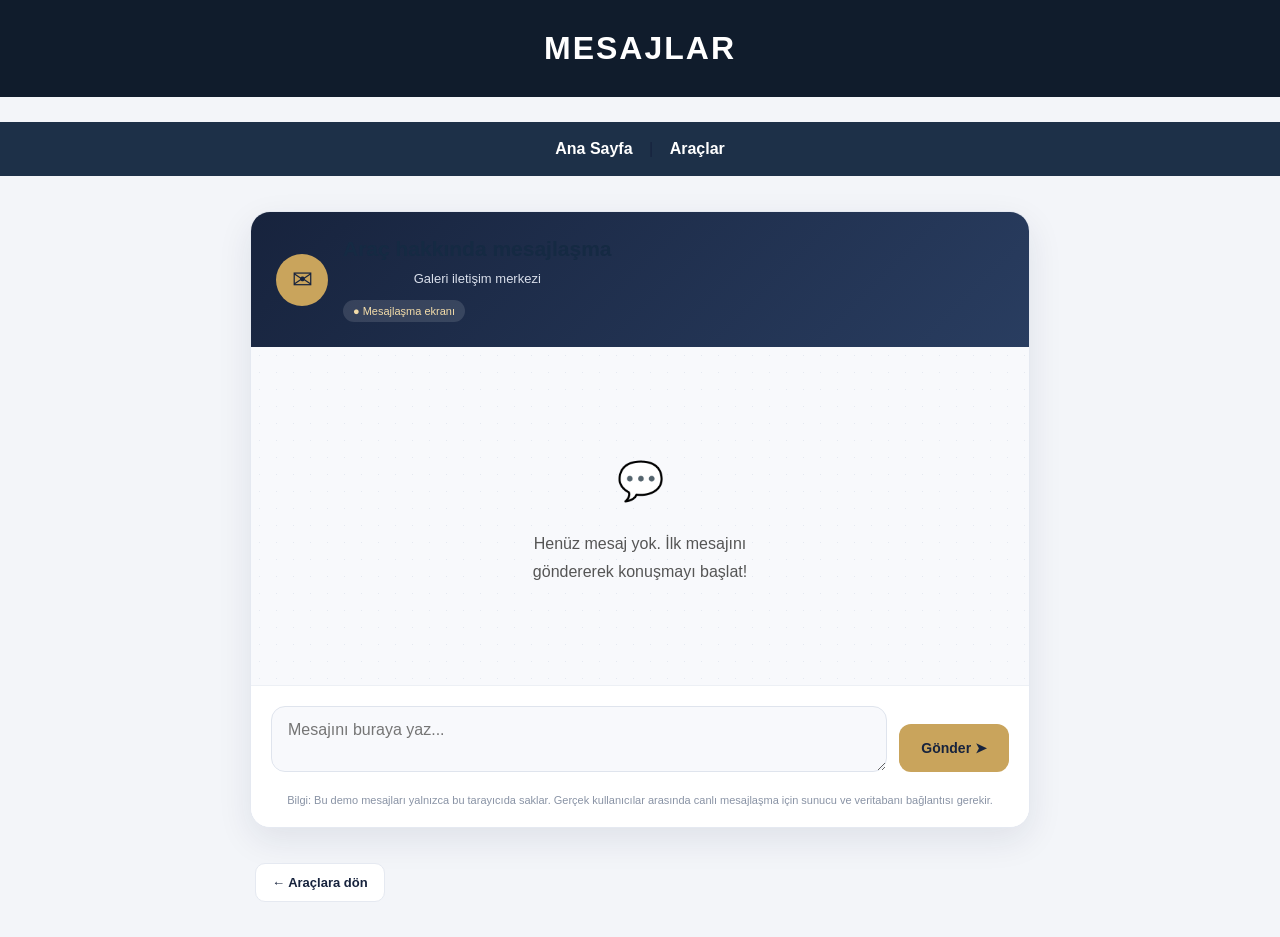
<file: mesajlar.html>
<!DOCTYPE html>
<html lang="tr">
<head>
    <meta charset="UTF-8">
    <meta name="viewport" content="width=device-width, initial-scale=1.0">
    <title>Mesajlar | Galeri Otomasyonu</title>
    <link rel="stylesheet" href="style.css">

    <style>
        body {
            background: #f3f5f9;
            color: #17233d;
        }

        .mesaj-kart {
            max-width: 780px;
            margin: 35px auto;
            background: #fff;
            border: 1px solid #e5e9f1;
            border-radius: 20px;
            overflow: hidden;
            box-shadow: 0 12px 35px rgba(23, 35, 61, .09);
        }

        .mesaj-baslik {
            background: linear-gradient(135deg, #17233d, #293d60);
            color: white;
            padding: 25px;
            display: flex;
            align-items: center;
            gap: 15px;
        }

        .mesaj-avatar {
            width: 52px;
            height: 52px;
            flex-shrink: 0;
            display: grid;
            place-items: center;
            border-radius: 50%;
            background: #c9a45c;
            color: #17233d;
            font-size: 25px;
        }

        .mesaj-baslik h2 {
            margin: 0 0 7px;
            font-size: 21px;
        }

        .mesaj-baslik p {
            margin: 0;
            color: #d9dfeb;
            font-size: 13px;
        }

        .mesaj-durum {
            display: inline-block;
            margin-top: 10px;
            padding: 5px 10px;
            border-radius: 20px;
            background: rgba(255,255,255,.12);
            color: #f3dca9;
            font-size: 11px;
        }

        .mesaj-listesi {
            min-height: 320px;
            max-height: 460px;
            overflow-y: auto;
            padding: 25px;
            background-color: #f8f9fc;
            background-image: radial-gradient(#e5e9f1 .7px, transparent .7px);
            background-size: 17px 17px;
        }

        .mesaj-bos {
            max-width: 300px;
            margin: 75px auto;
            text-align: center;
            color: #788398;
            line-height: 1.8;
        }

        .mesaj-bos-ikon {
            font-size: 38px;
            margin-bottom: 12px;
        }

        .mesaj {
            width: fit-content;
            max-width: 78%;
            padding: 13px 16px;
            margin-bottom: 16px;
            border-radius: 16px;
            line-height: 1.65;
            overflow-wrap: anywhere;
            box-shadow: 0 3px 9px rgba(23,35,61,.05);
        }

        .giden {
            margin-left: auto;
            background: #17233d;
            color: white;
            border-bottom-right-radius: 4px;
        }

        .gelen {
            margin-right: auto;
            background: white;
            color: #26344d;
            border: 1px solid #e5e9f1;
            border-bottom-left-radius: 4px;
        }

        .mesaj small {
            display: block;
            margin-top: 7px;
            font-size: 10px;
            text-align: right;
            color: #aab3c3;
        }

        .gelen small {
            color: #8993a5;
        }

        .mesaj-formu {
            display: flex;
            align-items: flex-end;
            gap: 12px;
            padding: 20px;
            background: white;
            border-top: 1px solid #edf0f5;
        }

        .mesaj-formu textarea {
            flex: 1;
            min-width: 0;
            min-height: 48px;
            max-height: 140px;
            padding: 14px 16px;
            border: 1px solid #dfe4ed;
            border-radius: 14px;
            resize: vertical;
            background: #f8f9fc;
            color: #17233d;
            font: inherit;
            outline: none;
            transition: .2s;
        }

        .mesaj-formu textarea:focus {
            border-color: #c9a45c;
            background: white;
            box-shadow: 0 0 0 3px rgba(201,164,92,.13);
        }

        .mesaj-formu button {
            min-height: 48px;
            padding: 0 22px;
            background: #c9a45c;
            color: #17233d;
            border: none;
            border-radius: 12px;
            font-size: 14px;
            font-weight: 700;
            cursor: pointer;
            transition: .2s;
        }

        .mesaj-formu button:hover {
            background: #b48b3d;
            transform: translateY(-1px);
        }

        .mesaj-uyari {
            margin: 0;
            padding: 0 20px 18px;
            color: #8993a5;
            font-size: 11px;
            line-height: 1.6;
            background: white;
        }

        .mesaj-geri-alan {
            max-width: 780px;
            margin: 0 auto 35px;
            padding: 0 5px;
        }

        .mesaj-geri {
            display: inline-flex;
            align-items: center;
            gap: 8px;
            padding: 11px 16px;
            color: #17233d;
            background: white;
            border: 1px solid #e5e9f1;
            border-radius: 10px;
            text-decoration: none;
            font-weight: 600;
            font-size: 13px;
            transition: .2s;
        }

        .mesaj-geri:hover {
            border-color: #c9a45c;
            color: #98712a;
        }

        @media (max-width: 600px) {
            .mesaj-kart {
                margin: 20px 12px;
                border-radius: 16px;
            }

            .mesaj-baslik {
                padding: 20px 16px;
            }

            .mesaj-baslik h2 {
                font-size: 17px;
            }

            .mesaj-listesi {
                min-height: 280px;
                padding: 17px 12px;
            }

            .mesaj {
                max-width: 88%;
            }

            .mesaj-formu {
                padding: 13px;
                gap: 8px;
            }

            .mesaj-formu textarea {
                padding: 12px;
            }

            .mesaj-formu button {
                padding: 0 14px;
            }

            .mesaj-geri-alan {
                margin: 0 12px 25px;
            }
        }
    </style>
</head>
<body>
    <h1>MESAJLAR</h1>

    <nav>
        <a href="index.html">Ana Sayfa</a> |
        <a href="araclar.html">Araçlar</a>
    </nav>

    <main class="mesaj-kart">
        <header class="mesaj-baslik">
            <div class="mesaj-avatar">✉</div>
            <div>
                <h2 id="aracBaslik">Araç hakkında mesajlaşma</h2>
                <p>Galeri iletişim merkezi</p>
                <span class="mesaj-durum">● Mesajlaşma ekranı</span>
            </div>
        </header>

        <section class="mesaj-listesi" id="mesajListesi"
                 aria-live="polite"></section>

        <form class="mesaj-formu" id="mesajFormu">
            <textarea id="mesajMetni"
                      placeholder="Mesajını buraya yaz..."
                      maxlength="2000"
                      required></textarea>
            <button type="submit">Gönder ➤</button>
        </form>

        <p class="mesaj-uyari">
            Bilgi: Bu demo mesajları yalnızca bu tarayıcıda saklar.
            Gerçek kullanıcılar arasında canlı mesajlaşma için sunucu
            ve veritabanı bağlantısı gerekir.
        </p>
    </main>

    <div class="mesaj-geri-alan">
        <a class="mesaj-geri" id="aracaDon" href="araclar.html">
            ← Araçlara dön
        </a>
    </div>

    <script>
        const parametreler = new URLSearchParams(location.search);
        const aracId = parametreler.get("id") || "genel";
        const anahtar = "aracMesajlari";

        const mesajListesi = document.getElementById("mesajListesi");
        const mesajFormu = document.getElementById("mesajFormu");
        const mesajMetni = document.getElementById("mesajMetni");

        function aracBilgisiniGetir() {
            const araclar =
                JSON.parse(localStorage.getItem("araclar")) || [];

            return araclar.find(function(arac) {
                return String(arac.id) === String(aracId);
            });
        }

        function mesajlariGetir() {
            const tumMesajlar =
                JSON.parse(localStorage.getItem(anahtar)) || {};

            return tumMesajlar[String(aracId)] || [];
        }

        function mesajlariGoster() {
            mesajListesi.replaceChildren();

            const mesajlar = mesajlariGetir();

            if (mesajlar.length === 0) {
                const bos = document.createElement("div");
                bos.className = "mesaj-bos";

                const ikon = document.createElement("div");
                ikon.className = "mesaj-bos-ikon";
                ikon.textContent = "💬";

                const yazi = document.createElement("p");
                yazi.textContent =
                    "Henüz mesaj yok. İlk mesajını göndererek konuşmayı başlat!";

                bos.append(ikon, yazi);
                mesajListesi.appendChild(bos);
                return;
            }

            mesajlar.forEach(function(mesaj) {
                const kutu = document.createElement("div");

                kutu.className = "mesaj " +
                    (mesaj.yon === "giden" ? "giden" : "gelen");

                const metin = document.createElement("div");
                metin.textContent = mesaj.metin;

                const tarih = document.createElement("small");
                tarih.textContent = mesaj.tarih;

                kutu.append(metin, tarih);
                mesajListesi.appendChild(kutu);
            });

            mesajListesi.scrollTop = mesajListesi.scrollHeight;
        }

        const arac = aracBilgisiniGetir();

        if (arac) {
            document.getElementById("aracBaslik").textContent =
                arac.marka + " " + arac.model + " hakkında";

            document.getElementById("aracaDon").href =
                "arac-detay.html?id=" + encodeURIComponent(aracId);
        }

        mesajFormu.addEventListener("submit", function(event) {
            event.preventDefault();

            const metin = mesajMetni.value.trim();
            if (!metin) return;

            try {
                const tumMesajlar =
                    JSON.parse(localStorage.getItem(anahtar)) || {};

                const mesajlar = tumMesajlar[String(aracId)] || [];

                mesajlar.push({
                    metin: metin,
                    yon: "giden",
                    tarih: new Date().toLocaleString("tr-TR")
                });

                tumMesajlar[String(aracId)] = mesajlar;

                localStorage.setItem(
                    anahtar,
                    JSON.stringify(tumMesajlar)
                );

                mesajFormu.reset();
                mesajlariGoster();
            } catch (hata) {
                alert(
                    "Mesaj kaydedilemedi. Tarayıcı depolama alanını kontrol et."
                );
            }
        });

        mesajlariGoster();
    </script>
</body>
</html>
</file>
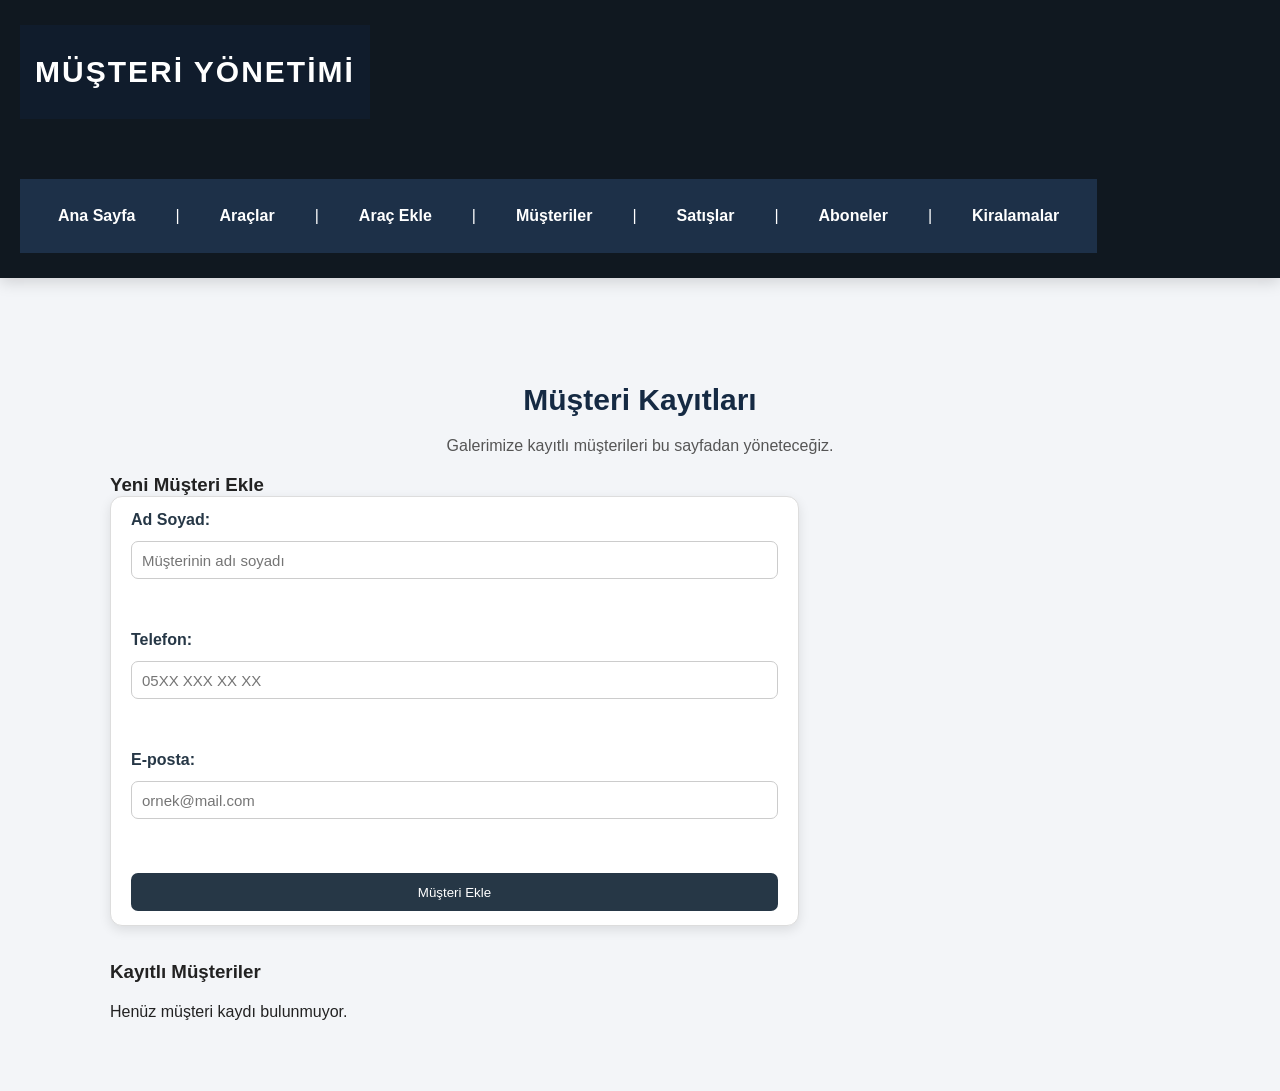
<file: musteriler.html>
<!DOCTYPE html>
<html lang="tr">
<head>
    <meta charset="UTF-8">
    <meta name="viewport" content="width=device-width, initial-scale=1.0">
    <title>Müşteriler | Galeri Otomasyonu</title>
    <link rel="stylesheet" href="style.css">
</head>
<body>

    <header class="ana-header">
    <h1>MÜŞTERİ YÖNETİMİ</h1>

    <nav>
        <a href="index.html">Ana Sayfa</a> |
        <a href="araclar.html">Araçlar</a> |
        <a href="arac-ekle.html">Araç Ekle</a> |
        <a href="musteriler.html">Müşteriler</a> |
        <a href="satislar.html">Satışlar</a> | 
        <a href="aboneler.html">Aboneler</a> |
        <a href="kiralamalar.html">Kiralamalar</a>
        
    </nav>
    </header>

    <section class="arac-bolumu">
        <h2>Müşteri Kayıtları</h2>
        <p>Galerimize kayıtlı müşterileri bu sayfadan yöneteceğiz.</p>

        <h3>Yeni Müşteri Ekle</h3>

        <form id="musteriFormu">
            <label for="adSoyad">Ad Soyad:</label>
            <input type="text" id="adSoyad" required
                   placeholder="Müşterinin adı soyadı">

            <br><br>

            <label for="telefon">Telefon:</label>
            <input type="tel" id="telefon" required
                   placeholder="05XX XXX XX XX">

            <br><br>

            <label for="email">E-posta:</label>
            <input type="email" id="email"
                   placeholder="ornek@mail.com">

            <br><br>

            <button type="submit">Müşteri Ekle</button>
        </form>

        <h3>Kayıtlı Müşteriler</h3>

        <div id="musteriListesi">
            Henüz müşteri kaydı bulunmuyor.
        </div>
    </section>

<script>
const musteriFormu = document.getElementById("musteriFormu");
const musteriListesi = document.getElementById("musteriListesi");

// Kayıtlı müşterileri getir
function musterileriGetir() {
    return JSON.parse(localStorage.getItem("musteriler")) || [];
}

// Müşterileri ekranda göster
function musterileriGoster() {
    const musteriler = musterileriGetir();
    musteriListesi.innerHTML = "";

    if (musteriler.length === 0) {
        musteriListesi.textContent = "Henüz müşteri kaydı bulunmuyor.";
        return;
    }

    musteriler.forEach(function(musteri) {
        const kart = document.createElement("div");
        kart.className = "arac-karti";

        const ad = document.createElement("h3");
        ad.textContent = musteri.adSoyad;

        const telefon = document.createElement("p");
        telefon.textContent = "Telefon: " + musteri.telefon;

        const email = document.createElement("p");
        email.textContent = "E-posta: " + (musteri.email || "Belirtilmedi");

        const silButonu = document.createElement("button");
        silButonu.textContent = "Müşteriyi Sil";
        silButonu.className = "sil-buton";

        silButonu.addEventListener("click", function() {
            if (confirm("Bu müşteriyi silmek istiyor musun?")) {
                const kalanlar = musteriler.filter(function(m) {
                    return m.id !== musteri.id;
                });

                localStorage.setItem("musteriler", JSON.stringify(kalanlar));
                musterileriGoster();
            }
        });

        kart.append(ad, telefon, email, silButonu);
        musteriListesi.appendChild(kart);
    });
}

// Yeni müşteri kaydet
musteriFormu.addEventListener("submit", function(event) {
    event.preventDefault();

    const yeniMusteri = {
        id: Date.now().toString(),
        adSoyad: document.getElementById("adSoyad").value.trim(),
        telefon: document.getElementById("telefon").value.trim(),
        email: document.getElementById("email").value.trim()
    };

    const musteriler = musterileriGetir();
    musteriler.push(yeniMusteri);

    localStorage.setItem("musteriler", JSON.stringify(musteriler));

    musteriFormu.reset();
    musterileriGoster();

    alert("Müşteri başarıyla eklendi!");
});

// Sayfa açılınca kayıtları göster
musterileriGoster();
</script>
</body>
</html>
</file>
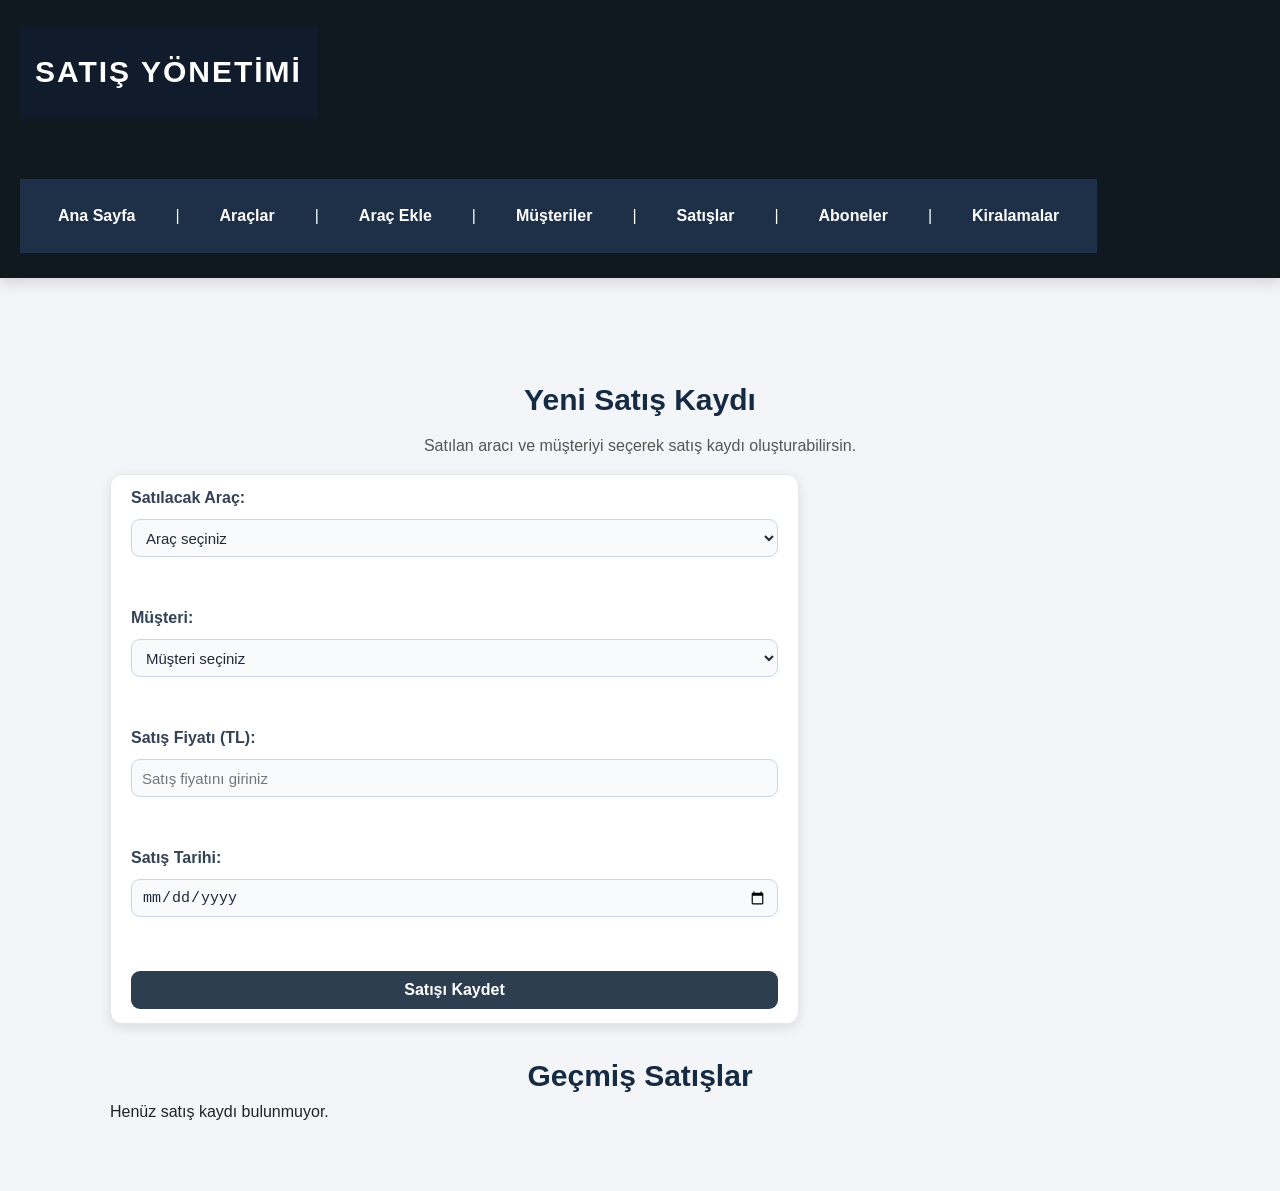
<file: satislar.html>
<!DOCTYPE html>
<html lang="tr">
<head>
    <meta charset="UTF-8">
    <meta name="viewport" content="width=device-width, initial-scale=1.0">
    <title>Satış Yönetimi | Galeri Otomasyonu</title>
    <link rel="stylesheet" href="style.css">
</head>
<body>

    <header class="ana-header">
    <h1>SATIŞ YÖNETİMİ</h1>

    <nav>
        <a href="index.html">Ana Sayfa</a> |
        <a href="araclar.html">Araçlar</a> |
        <a href="arac-ekle.html">Araç Ekle</a> |
        <a href="musteriler.html">Müşteriler</a> |
        <a href="satislar.html">Satışlar</a> |
        <a href="aboneler.html">Aboneler</a> |
        <a href="kiralamalar.html">Kiralamalar</a>
    </nav>
    </header>

    <section class="arac-bolumu">
        <h2>Yeni Satış Kaydı</h2>
        <p>Satılan aracı ve müşteriyi seçerek satış kaydı oluşturabilirsin.</p>

        <form id="satisFormu">
            <label for="satisArac">Satılacak Araç:</label>
            <select id="satisArac" required>
                <option value="">Araç seçiniz</option>
            </select>

            <br><br>

            <label for="satisMusteri">Müşteri:</label>
            <select id="satisMusteri" required>
                <option value="">Müşteri seçiniz</option>
            </select>

            <br><br>

            <label for="satisFiyat">Satış Fiyatı (TL):</label>
            <input type="number" id="satisFiyat" min="1" required
                   placeholder="Satış fiyatını giriniz">

            <br><br>

            <label for="satisTarih">Satış Tarihi:</label>
            <input type="date" id="satisTarih" required>

            <br><br>

            <button type="submit">Satışı Kaydet</button>
        </form>

        <h2>Geçmiş Satışlar</h2>
        <div id="satisListesi"></div>
    </section>

<script>
const satisArac = document.getElementById("satisArac");
const satisMusteri = document.getElementById("satisMusteri");
const satisFormu = document.getElementById("satisFormu");
const satisListesi = document.getElementById("satisListesi");


function secenekleriDoldur() {
    const kayitliAraclar =
        JSON.parse(localStorage.getItem("araclar") || "[]");

    const satislar =
        JSON.parse(localStorage.getItem("satislar") || "[]");

    const satilanAracIdleri = satislar.map(function(satis) {
        return String(satis.aracId);
    });

    const satilmayanAraclar = kayitliAraclar.filter(function(arac) {
        return !satilanAracIdleri.includes(String(arac.id));
    });

    satisArac.innerHTML = '<option value="">Araç seçiniz</option>';

    satilmayanAraclar.forEach(function(arac) {
        const secenek = document.createElement("option");
        secenek.value = String(arac.id);
        secenek.textContent =
            arac.marka + " " + arac.model + " - " +
            Number(arac.fiyat || 0).toLocaleString("tr-TR") + " TL";

        satisArac.appendChild(secenek);
    });

    const musteriler =
        JSON.parse(localStorage.getItem("musteriler") || "[]");

    satisMusteri.innerHTML = '<option value="">Müşteri seçiniz</option>';

    musteriler.forEach(function(musteri) {
        const secenek = document.createElement("option");
        secenek.value = String(musteri.id);
        secenek.textContent = musteri.adSoyad;
        satisMusteri.appendChild(secenek);
    });
}

// Satışları göster
function satislariGoster() {
    const satislar =
        JSON.parse(localStorage.getItem("satislar")) || [];

    satisListesi.innerHTML = "";

    if (satislar.length === 0) {
        satisListesi.textContent = "Henüz satış kaydı bulunmuyor.";
        return;
    }

    satislar.forEach(function(satis) {
        const kart = document.createElement("div");
        kart.className = "arac-karti";

        const baslik = document.createElement("h3");
        baslik.textContent = satis.aracAdi;

        const musteri = document.createElement("p");
        musteri.textContent = "Müşteri: " + satis.musteriAdi;

        const fiyat = document.createElement("p");
        fiyat.textContent =
            "Satış fiyatı: " +
            Number(satis.fiyat).toLocaleString("tr-TR") + " TL";

        const tarih = document.createElement("p");
        tarih.textContent = "Satış tarihi: " + satis.tarih;

        kart.append(baslik, musteri, fiyat, tarih);
        satisListesi.appendChild(kart);
    });
}

// Seçilen aracın fiyatını otomatik doldur
satisArac.addEventListener("change", function() {
    const kayitliAraclar =
        JSON.parse(localStorage.getItem("araclar")) || [];

    const arac = kayitliAraclar.find(function(arac) {
        return String(arac.id) === String(satisArac.value);
    });

    if (arac) {
        document.getElementById("satisFiyat").value =
            Number(arac.fiyat || 0);
    }
});

satisFormu.addEventListener("submit", function(event) {
    event.preventDefault();

    const aracId = satisArac.value;
    const musteriId = satisMusteri.value;

    const kayitliAraclar =
        JSON.parse(localStorage.getItem("araclar") || "[]");

    const musteriler =
        JSON.parse(localStorage.getItem("musteriler") || "[]");

    const arac = kayitliAraclar.find(function(a) {
        return a.id != null &&
            String(a.id) === String(aracId);
    });

    const musteri = musteriler.find(function(m) {
        return m.id != null &&
            String(m.id) === String(musteriId);
    });

    if (!aracId || !musteriId) {
        alert("Lütfen araç ve müşteri seçiniz.");
        return;
    }

    if (!arac) {
        alert("Araç kaydı bulunamadı. Lütfen sayfayı yenileyip tekrar deneyin.");
        console.log("Seçilen araç ID:", aracId);
        console.log("Kayıtlı araçlar:", kayitliAraclar);
        return;
    }

    if (!musteri) {
        alert("Müşteri kaydı bulunamadı. Müşteriler sayfasını kontrol edin.");
        return;
    }

    const satislar =
        JSON.parse(localStorage.getItem("satislar") || "[]");

    const zatenSatilmis = satislar.some(function(satis) {
        return String(satis.aracId) === String(aracId);
    });

    if (zatenSatilmis) {
        alert("Bu araç daha önce satılmış!");
        secenekleriDoldur();
        return;
    }

    satislar.push({
        id: Date.now().toString(),
        aracId: arac.id,
        aracAdi: arac.marka + " " + arac.model,
        musteriId: musteri.id,
        musteriAdi: musteri.adSoyad,
        fiyat: document.getElementById("satisFiyat").value,
        tarih: document.getElementById("satisTarih").value
    });

    localStorage.setItem("satislar", JSON.stringify(satislar));

    satisFormu.reset();
    secenekleriDoldur();
    satislariGoster();

    alert("Satış kaydı başarıyla oluşturuldu!");

});

// Sayfa açıldığında listeleri yükle
secenekleriDoldur();
satislariGoster();
</script>

</body>
</html>
</file>
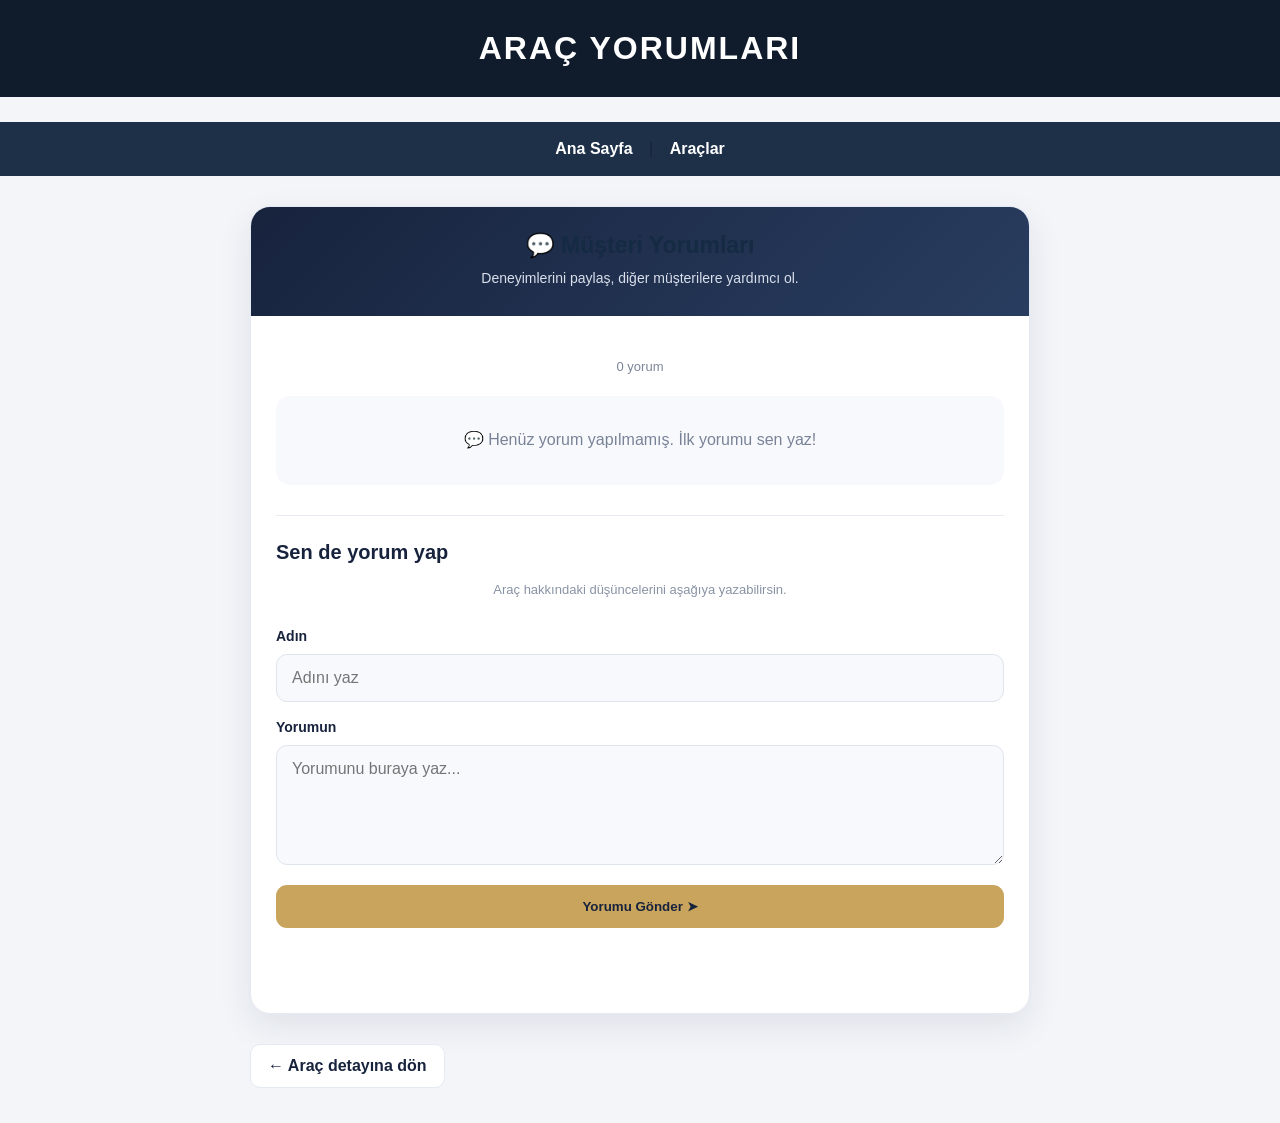
<file: yorumlar.html>
<!DOCTYPE html>
<html lang="tr">
<head>
    <meta charset="UTF-8">
    <meta name="viewport" content="width=device-width, initial-scale=1.0">
    <title>Araç Yorumları | Galeri Otomasyonu</title>
    <link rel="stylesheet" href="style.css">

    <style>
        body {
            background: #f3f5f9;
            color: #17233d;
        }

        .yorum-kart {
            max-width: 780px;
            margin: 30px auto;
            background: white;
            border: 1px solid #e5e9f1;
            border-radius: 20px;
            overflow: hidden;
            box-shadow: 0 12px 35px rgba(23,35,61,.09);
        }

        .yorum-baslik {
            padding: 25px;
            background: linear-gradient(135deg,#17233d,#293d60);
            color: white;
        }

        .yorum-baslik h2 {
            margin: 0 0 8px;
            font-size: 23px;
        }

        .yorum-baslik p {
            margin: 0;
            color: #d9dfeb;
            font-size: 14px;
        }

        .yorum-icerik {
            padding: 25px;
        }

        .yorum-sayisi {
            color: #7b8598;
            font-size: 13px;
            margin-bottom: 18px;
        }

        .yorum-listesi {
            display: flex;
            flex-direction: column;
            gap: 14px;
        }

        .tek-yorum {
            padding: 18px;
            background: #f8f9fc;
            border: 1px solid #e5e9f1;
            border-left: 4px solid #c9a45c;
            border-radius: 13px;
            overflow-wrap: anywhere;
        }

        .yorum-kullanici {
            display: flex;
            align-items: center;
            gap: 12px;
        }

        .yorum-avatar {
            width: 42px;
            height: 42px;
            flex-shrink: 0;
            display: grid;
            place-items: center;
            background: #e9dfc9;
            color: #17233d;
            border-radius: 50%;
            font-size: 18px;
            font-weight: bold;
        }

        .yorum-kullanici strong {
            color: #17233d;
            font-size: 15px;
        }

        .yorum-tarihi {
            display: block;
            margin-top: 4px;
            color: #8993a5;
            font-size: 11px;
        }

        .yorum-metin {
            color: #566176;
            line-height: 1.8;
            margin: 15px 0 0;
            white-space: pre-wrap;
        }

        .yorum-bos {
            padding: 30px 15px;
            text-align: center;
            background: #f8f9fc;
            border-radius: 14px;
            color: #788398;
            line-height: 1.8;
        }

        .yorum-form-baslik {
            margin: 30px 0 8px;
            padding-top: 25px;
            border-top: 1px solid #e8ebf2;
            font-size: 20px;
        }

        .yorum-aciklama {
            color: #8993a5;
            font-size: 13px;
            margin-bottom: 20px;
        }

        .yorum-formu {
            display: flex;
            flex-direction: column;
            gap: 10px;
        }

        .yorum-formu label {
            margin-top: 7px;
            font-weight: 600;
            font-size: 14px;
        }

        .yorum-formu input,
        .yorum-formu textarea {
            width: 100%;
            box-sizing: border-box;
            padding: 14px 15px;
            background: #f8f9fc;
            color: #17233d;
            border: 1px solid #dfe4ed;
            border-radius: 11px;
            font: inherit;
            outline: none;
        }

        .yorum-formu input:focus,
        .yorum-formu textarea:focus {
            border-color: #c9a45c;
            box-shadow: 0 0 0 3px rgba(201,164,92,.14);
        }

        .yorum-formu textarea {
            min-height: 120px;
            resize: vertical;
        }

        .yorum-gonder {
            margin-top: 10px;
            padding: 14px 20px;
            color: #17233d;
            background: #c9a45c;
            border: none;
            border-radius: 11px;
            font-weight: 700;
            cursor: pointer;
            transition: .2s;
        }

        .yorum-gonder:hover {
            background: #b48b3d;
            transform: translateY(-1px);
        }

        .yorum-bilgi {
            min-height: 20px;
            color: #526078;
            font-size: 13px;
        }

        .yorum-geri-alan {
            max-width: 780px;
            margin: 0 auto 35px;
        }

        .yorum-geri {
            display: inline-block;
            padding: 12px 17px;
            background: white;
            border: 1px solid #e5e9f1;
            border-radius: 10px;
            color: #17233d;
            text-decoration: none;
            font-weight: 600;
        }

        .yorum-geri:hover {
            border-color: #c9a45c;
        }

        @media(max-width:600px) {
            .yorum-kart {
                margin: 20px 12px;
            }

            .yorum-icerik {
                padding: 17px;
            }

            .yorum-baslik {
                padding: 21px 17px;
            }

            .yorum-baslik h2 {
                font-size: 20px;
            }

            .yorum-geri-alan {
                margin: 0 12px 25px;
            }
        }
    </style>
</head>

<body>
    <h1>ARAÇ YORUMLARI</h1>

    <nav>
        <a href="index.html">Ana Sayfa</a> |
        <a href="araclar.html">Araçlar</a>
    </nav>

    <main class="yorum-kart">
        <header class="yorum-baslik">
            <h2 id="aracBaslik">💬 Müşteri Yorumları</h2>
            <p>Deneyimlerini paylaş, diğer müşterilere yardımcı ol.</p>
        </header>

        <section class="yorum-icerik">
            <p class="yorum-sayisi" id="yorumSayisi">
                Yorumlar yükleniyor.....
            </p>

            <div class="yorum-listesi" id="yorumListesi"></div>

            <h3 class="yorum-form-baslik">Sen de yorum yap</h3>
            <p class="yorum-aciklama">
                Araç hakkındaki düşüncelerini aşağıya yazabilirsin.
            </p>

            <form class="yorum-formu" id="yorumFormu">
                <label for="yorumAdi">Adın</label>
                <input
                    type="text"
                    id="yorumAdi"
                    maxlength="50"
                    placeholder="Adını yaz"
                    required
                >

                <label for="yorumMetni">Yorumun</label>
                <textarea
                    id="yorumMetni"
                    maxlength="1000"
                    placeholder="Yorumunu buraya yaz..."
                    required
                ></textarea>

                <button class="yorum-gonder" type="submit">
                    Yorumu Gönder ➤
                </button>

                <p class="yorum-bilgi" id="yorumBilgi"
                   aria-live="polite"></p>
            </form>
        </section>
    </main>

    <div class="yorum-geri-alan">
        <a class="yorum-geri" id="aracaDon" href="araclar.html">
            ← Araç detayına dön
        </a>
    </div>

    <script>
        const parametreler = new URLSearchParams(location.search);
        const aracId = parametreler.get("id");

        const yorumListesi = document.getElementById("yorumListesi");
        const yorumSayisi = document.getElementById("yorumSayisi");
        const yorumFormu = document.getElementById("yorumFormu");
        const yorumBilgi = document.getElementById("yorumBilgi");

        function araclariGetir() {
            return JSON.parse(localStorage.getItem("araclar")) || [];
        }

        function yorumlariGetir() {
            const tumYorumlar =
                JSON.parse(localStorage.getItem("aracYorumlari")) || {};

            return tumYorumlar[String(aracId)] || [];
        }

        function yorumlariGoster() {
            yorumListesi.replaceChildren();

            const yorumlar = yorumlariGetir();

            yorumSayisi.textContent =
                yorumlar.length + (yorumlar.length === 1
                    ? " yorum"
                    : " yorum");

            if (yorumlar.length === 0) {
                const bos = document.createElement("div");
                bos.className = "yorum-bos";
                bos.textContent =
                    "💬 Henüz yorum yapılmamış. İlk yorumu sen yaz!";
                yorumListesi.appendChild(bos);
                return;
            }

            yorumlar.slice().reverse().forEach(function(yorum) {
                const kart = document.createElement("article");
                kart.className = "tek-yorum";

                const kullanici = document.createElement("div");
                kullanici.className = "yorum-kullanici";

                const avatar = document.createElement("div");
                avatar.className = "yorum-avatar";
                avatar.textContent =
                    (yorum.ad || "?").trim().charAt(0).toLocaleUpperCase("tr-TR");

                const bilgiler = document.createElement("div");

                const ad = document.createElement("strong");
                ad.textContent = yorum.ad || "Kullanıcı";

                const tarih = document.createElement("span");
                tarih.className = "yorum-tarihi";
                tarih.textContent = yorum.tarih || "";

                bilgiler.append(ad, tarih);
                kullanici.append(avatar, bilgiler);

                const metin = document.createElement("p");
                metin.className = "yorum-metin";
                metin.textContent = yorum.metin || "";

                kart.append(kullanici, metin);
                yorumListesi.appendChild(kart);
            });
        }

        const arac = araclariGetir().find(function(a) {
            return String(a.id) === String(aracId);
        });

        if (arac) {
            document.getElementById("aracBaslik").textContent =
                "💬 " + arac.marka + " " + arac.model + " Yorumları";

            document.getElementById("aracaDon").href =
                "arac-detay.html?id=" + encodeURIComponent(aracId);
        }

        yorumFormu.addEventListener("submit", function(event) {
            event.preventDefault();

            const ad = document.getElementById("yorumAdi").value.trim();
            const metin = document.getElementById("yorumMetni").value.trim();

            if (!ad || !metin) {
                yorumBilgi.textContent = "Lütfen adını ve yorumunu yaz.";
                return;
            }

            try {
                const tumYorumlar =
                    JSON.parse(localStorage.getItem("aracYorumlari")) || {};

                const yorumlar = tumYorumlar[String(aracId)] || [];

                yorumlar.push({
                    ad: ad,
                    metin: metin,
                    tarih: new Date().toLocaleString("tr-TR")
                });

                tumYorumlar[String(aracId)] = yorumlar;

                localStorage.setItem(
                    "aracYorumlari",
                    JSON.stringify(tumYorumlar)
                );

                yorumFormu.reset();
                yorumBilgi.textContent = "Yorumun başarıyla kaydedildi!";
                yorumlariGoster();
            } catch (hata) {
                yorumBilgi.textContent =
                    "Yorum kaydedilemedi. Tarayıcı depolama alanını kontrol et.";
            }
        });

        yorumlariGoster();
    </script>
</body>
</html>
</file>
<file: style.css>
* {
    margin: 0;
    padding: 0;
    box-sizing: border-box;
}

body {
    font-family: Arial, sans-serif;
    background-color: #f3f5f8;
    color: #222;
}

/* Üst başlık */
h1 {
    background-color: #101c2c;
    color: white;
    text-align: center;
    padding: 30px 15px;
    font-size: 32px;
    letter-spacing: 2px;
}

/* Bölüm başlığı */
h2 {
    text-align: center;
    margin: 35px 0 15px;
    color: #152a43;
}

/* Açıklamalar */
p {
    text-align: center;
    margin: 15px;
    line-height: 1.7;
    color: #555;
}

/* Menü */
nav {
    background-color: #1d3048;
    padding: 18px 10px;
    text-align: center;
    margin-top: 25px;
}

nav a {
    color: white;
    text-decoration: none;
    margin: 0 12px;
    font-weight: bold;
    transition: color 0.3s;
}

nav a:hover {
    color: #e5b04b;
}

/* Mobil ekranlar */
@media (max-width: 600px) {
    h1 {
        font-size: 24px;
    }

    nav a {
        display: inline-block;
        margin: 8px;
    }
}

.hero {
    background-color: #ffffff;
    margin: 35px auto;
    padding: 50px 20px;
    max-width: 1000px;
    text-align: center;
    border-radius: 12px;
    box-shadow: 0 4px 15px rgba(0, 0, 0, 0.08);
}

.hero h2 {
    font-size: 30px;
    margin: 0 0 15px;
    color: #152a43;
}

.hero p {
    margin-bottom: 25px;
}

.buton {
    display: inline-block;
    background-color: #d6a342;
    color: #101c2c;
    padding: 13px 25px;
    text-decoration: none;
    border-radius: 6px;
    font-weight: bold;
}

.buton:hover {
    background-color: #bd8a2e;
}

.hero {
    display: block;
    background: linear-gradient(135deg, #101c2c, #304b68);
    color: white;
    min-height: 280px;
    padding: 55px 20px;
    margin: 30px auto;
    max-width: 1100px;
    text-align: center;
    border-radius: 12px;
}

.hero h2 {
    color: white;
    font-size: 32px;
    margin: 10px 0 20px;
}

.hero p {
    color: #eeeeee;
    margin-bottom: 25px;
}

.buton {
    display: inline-block;
    background-color: #e5b04b;
    color: #101c2c;
    padding: 14px 28px;
    border-radius: 6px;
    text-decoration: none;
    font-weight: bold;
}

.buton:hover {
    background-color: #f4ca79;
}

.arac-bolumu {
    max-width: 1100px;
    margin: 50px auto;
    padding: 20px;
}

.arac-bolumu > h2 {
    color: #152a43;
    text-align: center;
    font-size: 30px;
    margin-bottom: 10px;
}

.bolum-aciklama {
    text-align: center;
    color: #666;
    margin-bottom: 30px;
}

.arac-kartlari {
    display: grid;
    grid-template-columns: repeat(3, minmax(0, 1fr));
    gap: 25px;
}

.arac-karti {
    background-color: white;
    border-radius: 12px;
    overflow: hidden;
    box-shadow: 0 4px 15px rgba(0, 0, 0, 0.1);
    transition: transform 0.3s;
}

.arac-karti:hover {
    transform: translateY(-5px);
}

.arac-karti img {
    width: 100%;
    height: 200px;
    object-fit: cover;
    display: block;
}

.arac-bilgi {
    padding: 20px;
}

.arac-bilgi h3 {
    color: #152a43;
    margin-bottom: 12px;
}

.arac-bilgi p {
    color: #666;
    margin: 10px 0;
}

.arac-bilgi h4 {
    color: #b88627;
    font-size: 20px;
    margin: 18px 0;
}

@media (max-width: 750px) {
    .arac-kartlari {
        grid-template-columns: 1fr;
    }
}

.form-kutusu {
    max-width: 600px;
    margin: 40px auto;
    padding: 30px;
    background-color: white;
    border-radius: 12px;
    box-shadow: 0 4px 18px rgba(0, 0, 0, 0.1);
}

.form-kutusu h2 {
    margin-top: 0;
    margin-bottom: 25px;
}

.form-kutusu label {
    display: block;
    margin: 15px 0 7px;
    color: #152a43;
    font-weight: bold;
}

.form-kutusu input {
    width: 100%;
    padding: 12px;
    border: 1px solid #ccd3dc;
    border-radius: 6px;
    font-size: 16px;
}

.form-kutusu input:focus {
    outline: 2px solid #d6a342;
    border-color: #d6a342;
}

.form-buton {
    width: 100%;
    margin-top: 25px;
    padding: 14px;
    background-color: #152a43;
    color: white;
    border: none;
    border-radius: 6px;
    font-size: 16px;
    font-weight: bold;
    cursor: pointer;
}

.form-buton:hover {
    background-color: #254566;
}

#mesaj {
    margin-top: 20px;
    color: #267344;
    text-align: center;
}

.sil-buton {
    width: 100%;
    padding: 12px;
    margin-top: 10px;
    background-color: #c0392b;
    color: white;
    border: none;
    border-radius: 6px;
    font-size: 15px;
    font-weight: bold;
    cursor: pointer;
}

.sil-buton:hover {
    background-color: #922b21;
}

.form-kutusu input[type="file"] {
    width: 100%;
    padding: 10px;
    background-color: #f3f5f8;
    border: 1px solid #ccd3dc;
    border-radius: 6px;
    cursor: pointer;
}

.arac-karti img {
    width: 100%;
    height: 210px;
    object-fit: cover;
    display: block;
}

.arac-karti {
    background-color: white;
    border-radius: 12px;
    overflow: hidden;
    box-shadow: 0 4px 15px rgba(0, 0, 0, 0.1);
}

.arac-bilgi {
    padding: 20px;
}

#arama {
    display: block;
    width: 90%;
    max-width: 500px;
    margin: 25px auto;
    padding: 14px;
    border: 1px solid #ccd3dc;
    border-radius: 8px;
    font-size: 16px;
}

#arama:focus {
    outline: 2px solid #e5b04b;
}

/* Araç arama alanı */
#arama {
    width: 100%;
    max-width: 500px;
    padding: 12px 15px;
    margin: 15px 0;
    border: 1px solid #ccc;
    border-radius: 8px;
    font-size: 16px;
    box-sizing: border-box;
}

/* Filtre alanı */
.filtreler {
    display: flex;
    flex-wrap: wrap;
    align-items: center;
    gap: 12px;
    padding: 20px;
    margin: 15px 0 25px;
    background-color: #f4f6f8;
    border: 1px solid #ddd;
    border-radius: 12px;
}

/* Filtre başlığı */
.filtreler h3 {
    width: 100%;
    margin: 0 0 5px;
    color: #222;
}

/* Filtre etiketleri */
.filtreler label {
    font-weight: bold;
    color: #333;
}

/* Filtre kutuları */
.filtreler select,
.filtreler input {
    padding: 10px;
    border: 1px solid #ccc;
    border-radius: 7px;
    background-color: white;
    font-size: 14px;
    max-width: 100%;
}

/* Filtre temizleme butonu */
#filtreSifirla {
    padding: 11px 16px;
    border: none;
    border-radius: 7px;
    background-color: #263746;
    color: white;
    cursor: pointer;
    font-size: 14px;
}

#filtreSifirla:hover {
    background-color: #40586b;
}

/* Telefon ekranlarına uyum */
@media (max-width: 600px) {
    .filtreler {
        flex-direction: column;
        align-items: stretch;
    }

    .filtreler select,
    .filtreler input,
    #filtreSifirla {
        width: 100%;
        box-sizing: border-box;
    }
}

/* Araç kartlarının yerleşimi */
.arac-kartlari {
    display: grid;
    grid-template-columns: repeat(auto-fit, minmax(260px, 1fr));
    gap: 25px;
    margin-top: 25px;
}

/* Her bir araç kartı */
.arac-karti {
    background-color: white;
    border-radius: 14px;
    overflow: hidden;
    box-shadow: 0 4px 12px rgba(0, 0, 0, 0.10);
    transition: transform 0.3s, box-shadow 0.3s;
    border: 1px solid #e5e5e5;
}

/* Fare kartın üzerine gelince */
.arac-karti:hover {
    transform: translateY(-6px);
    box-shadow: 0 8px 20px rgba(0, 0, 0, 0.18);
}

/* Araç fotoğrafları */
.arac-karti img {
    width: 100%;
    height: 200px;
    object-fit: cover;
    display: block;
}

/* Araç bilgileri */
.arac-bilgi {
    padding: 18px;
}

/* Marka ve model */
.arac-bilgi h3 {
    font-size: 21px;
    color: #263746;
    margin: 0 0 12px;
}

/* Yıl ve kilometre bilgileri */
.arac-bilgi p {
    font-size: 14px;
    color: #666;
    margin: 8px 0;
}

/* Araç fiyatı */
.arac-bilgi h4 {
    font-size: 22px;
    color: #b22222;
    margin: 16px 0 5px;
}

/* Araç silme butonu */
.sil-buton {
    background-color: #c0392b;
    color: white;
    border: none;
    padding: 10px 15px;
    border-radius: 7px;
    cursor: pointer;
    margin-top: 10px;
}

.sil-buton:hover {
    background-color: #922b21;
}

/* Telefon ekranları */
@media (max-width: 600px) {
    .arac-kartlari {
        grid-template-columns: 1fr;
        gap: 18px;
    }

    .arac-karti img {
        height: 220px;
    }
}

/* Ana sayfa üst alanı */
.ana-header {
    background-color: #263746;
    color: white;
    padding: 20px 6%;
    display: flex;
    justify-content: space-between;
    align-items: center;
    flex-wrap: wrap;
    gap: 15px;
}

.ana-header h1 {
    font-size: 24px;
    margin: 0;
}

.ana-header nav {
    display: flex;
    gap: 20px;
    flex-wrap: wrap;
}

.ana-header nav a {
    color: white;
    text-decoration: none;
    font-weight: bold;
}

.ana-header nav a:hover {
    color: #f0c36d;
}

/* Büyük karşılama alanı */
.ana-banner {
    min-height: 400px;
    padding: 50px 8%;
    display: flex;
    align-items: center;
    color: white;
    background: linear-gradient(120deg, #17232e, #526575);
    box-sizing: border-box;
}

.ana-icerik {
    max-width: 600px;
}

.ust-yazi {
    color: #f0c36d;
    font-weight: bold;
    letter-spacing: 2px;
}

.ana-icerik h2 {
    font-size: clamp(36px, 5vw, 56px);
    margin: 20px 0;
}

.ana-icerik p {
    line-height: 1.8;
    font-size: 17px;
}

/* Araçları incele butonu */
.ana-buton {
    display: inline-block;
    background-color: #f0c36d;
    color: #263746;
    text-decoration: none;
    padding: 14px 24px;
    border-radius: 8px;
    font-weight: bold;
    margin-top: 15px;
}

.ana-buton:hover {
    background-color: #e2ad48;
}

/* Ana sayfa özellikleri */
.ana-ozellikler {
    padding: 45px 6%;
    text-align: center;
}

.ana-ozellikler > h2 {
    color: #263746;
    margin-bottom: 30px;
}

.ozellik-kartlari {
    display: grid;
    grid-template-columns: repeat(auto-fit, minmax(220px, 1fr));
    gap: 20px;
}

.ozellik-karti {
    padding: 25px 20px;
    background-color: #f4f6f8;
    border-radius: 12px;
    border: 1px solid #e1e5e8;
}

.ozellik-karti h3 {
    color: #263746;
}

.ozellik-karti p {
    color: #666;
    line-height: 1.6;
}

/* Alt bilgi */
.ana-footer {
    text-align: center;
    background-color: #263746;
    color: white;
    padding: 18px;
}

/* Telefon uyumu */
@media (max-width: 600px) {
    .ana-header {
        flex-direction: column;
        text-align: center;
    }

    .ana-header nav {
        justify-content: center;
    }

    .ana-banner {
        min-height: 350px;
        padding: 35px 7%;
    }
}

/* Müşteri formu */
#musteriFormu {
    max-width: 600px;
    padding: 25px;
    margin: 20px 0 35px;
    background-color: #f4f6f8;
    border: 1px solid #ddd;
    border-radius: 12px;
}

#musteriFormu label {
    display: block;
    margin-bottom: 8px;
    font-weight: bold;
    color: #263746;
}

#musteriFormu input {
    width: 100%;
    padding: 12px;
    box-sizing: border-box;
    border: 1px solid #ccc;
    border-radius: 7px;
    font-size: 15px;
}

#musteriFormu button {
    padding: 12px 20px;
    background-color: #263746;
    color: white;
    border: none;
    border-radius: 7px;
    cursor: pointer;
}

#musteriFormu button:hover {
    background-color: #40586b;
}

/* Müşteri listesi */
#musteriListesi {
    display: grid;
    grid-template-columns: repeat(auto-fit, minmax(250px, 1fr));
    gap: 20px;
    margin-top: 20px;
}

/* Müşteri kartları */
#musteriListesi .arac-karti {
    padding: 20px;
    box-sizing: border-box;
}

#musteriListesi .arac-karti h3 {
    margin-top: 0;
    color: #263746;
}

#musteriListesi .arac-karti p {
    overflow-wrap: anywhere;
}

/* ===== SATIŞLAR SAYFASI ===== */

.satis-sayfasi {
    max-width: 1100px;
    margin: 35px auto;
    padding: 25px;
}

.satis-baslik {
    color: #172033;
    font-size: 30px;
    margin-bottom: 8px;
}

.satis-aciklama {
    color: #64748b;
    margin-bottom: 25px;
}

/* Satış formu kartı */

#satisFormu {
    background: #ffffff;
    padding: 28px;
    border-radius: 16px;
    box-shadow: 0 6px 24px rgba(15, 23, 42, 0.08);
    border: 1px solid #e5e7eb;
    display: grid;
    grid-template-columns: repeat(2, minmax(0, 1fr));
    gap: 18px;
    margin-bottom: 35px;
}

#satisFormu label {
    display: block;
    color: #334155;
    font-weight: 600;
    margin-bottom: 8px;
}

#satisFormu input,
#satisFormu select {
    width: 100%;
    box-sizing: border-box;
    padding: 13px 14px;
    border: 1px solid #cbd5e1;
    border-radius: 9px;
    background: #f8fafc;
    font-size: 15px;
    color: #1e293b;
    outline: none;
    transition: border-color 0.2s, box-shadow 0.2s;
}

#satisFormu input:focus,
#satisFormu select:focus {
    border-color: #2563eb;
    box-shadow: 0 0 0 3px rgba(37, 99, 235, 0.12);
    background: #ffffff;
}

/* Satış kaydet butonu */

#satisFormu button,
#satisFormu input[type="submit"] {
    grid-column: 1 / -1;
    width: 100%;
    padding: 14px;
    border: none;
    border-radius: 9px;
    background: #1d4ed8;
    color: #ffffff;
    font-size: 16px;
    font-weight: 700;
    cursor: pointer;
    transition: background 0.2s, transform 0.2s;
}

#satisFormu button:hover,
#satisFormu input[type="submit"]:hover {
    background: #1e40af;
    transform: translateY(-1px);
}

/* Satış kayıtları */

#satisListesi {
    display: grid;
    grid-template-columns: repeat(auto-fit, minmax(260px, 1fr));
    gap: 20px;
}

#satisListesi .arac-karti {
    background: #ffffff;
    border: 1px solid #e2e8f0;
    border-left: 5px solid #2563eb;
    border-radius: 13px;
    padding: 22px;
    box-shadow: 0 4px 15px rgba(15, 23, 42, 0.06);
    transition: transform 0.2s, box-shadow 0.2s;
}

#satisListesi .arac-karti:hover {
    transform: translateY(-4px);
    box-shadow: 0 10px 25px rgba(15, 23, 42, 0.12);
}

#satisListesi .arac-karti h3 {
    margin: 0 0 16px;
    color: #172554;
    font-size: 20px;
}

#satisListesi .arac-karti p {
    color: #475569;
    font-size: 14px;
    margin: 10px 0;
    line-height: 1.6;
}

/* Telefon ve küçük ekranlar */

@media (max-width: 600px) {
    .satis-sayfasi {
        margin: 15px auto;
        padding: 12px;
    }

    .satis-baslik {
        font-size: 25px;
    }

    #satisFormu {
        grid-template-columns: 1fr;
        padding: 18px;
        gap: 14px;
    }

    #satisFormu button,
    #satisFormu input[type="submit"] {
        grid-column: auto;
    }
}

/* Satış formu hizalama düzeltmesi */

#satisFormu {
    display: flex;
    flex-direction: column;
    align-items: stretch;
    gap: 18px;
}

#satisFormu label {
    display: block;
    width: 100%;
    margin: 0 0 8px 0;
    text-align: left;
    box-sizing: border-box;
}

#satisFormu input:not([type="submit"]),
#satisFormu select {
    display: block;
    width: 100%;
    margin: 0;
    box-sizing: border-box;
}

#satisFormu button,
#satisFormu input[type="submit"] {
    display: block;
    width: 100%;
    margin: 8px 0 0;
    box-sizing: border-box;
}



/* Satış kayıt formunu küçült ve ortala */
#satisFormu {
    width: 65%;
    max-width: 700px;
    margin: 0 auto 35px;
    box-sizing: border-box;
}

/* Küçük ekranlarda taşmayı önle */
@media (max-width: 600px) {
    #satisFormu {
        width: 100%;
    }
}

/* Satış kayıt formunun boyutunu ve konumunu ayarla */
#satisFormu {
    width: 65%;
    height: 50%;
    margin: 0 auto 0 35px ;
    box-sizing: border-box;
    align-self: flex-end;
}

/* Satış formunu sola yasla ve dikey boyunu küçült */
#satisFormu {
    width: 65%;
    height: auto;
    margin: 0 auto 35px 0;
    padding: 14px 20px;
    gap: 8px;
    align-self: flex-start;
}

/* Yazı ile kutu arasındaki boşluk */
#satisFormu label {
    margin-bottom: 4px;
}

/* Kutuların yüksekliği */
#satisFormu input:not([type="submit"]),
#satisFormu select {
    padding: 8px 10px;
    height: 38px;
}

/* Kaydet butonu */
#satisFormu button,
#satisFormu input[type="submit"] {
    padding: 9px;
    margin-top: 2px;
    min-height: 38px;
}

@media (max-width: 600px) {
    #satisFormu {
        width: 100%;
    }
}

/* Satışlar sayfasının arka planı */
.satis-sayfasi {
    background-color: #f5f5f5;
}

/* Satış Ekle formunun görünümü */
#satisFormu {
    background-color: white;
    border-radius: 12px;
    box-shadow: 0 4px 12px rgba(0, 0, 0, 0.1);
    padding: 14px 20px;
}

/* Kaydet butonu */
#satisFormu button,
#satisFormu input[type="submit"] {
    background-color: #2c3e50;
    color: white;
}



/* Müşteri ekleme kutusu: Satış Ekle ile aynı görünüm */
#musteriFormu {
    width: 65%;
    max-width: 700px;
    height: auto;
    margin: 0 auto 35px 0;
    padding: 14px 20px;
    display: flex;
    flex-direction: column;
    align-items: stretch;
    gap: 8px;
    background-color: white;
    border-radius: 12px;
    box-shadow: 0 4px 12px rgba(0, 0, 0, 0.1);
    box-sizing: border-box;
}

#musteriFormu label {
    display: block;
    margin-bottom: 4px;
    text-align: left;
}

#musteriFormu input {
    width: 100%;
    height: 38px;
    padding: 8px 10px;
    box-sizing: border-box;
}

#musteriFormu button,
#musteriFormu input[type="submit"] {
    width: 100%;
    min-height: 38px;
    padding: 9px;
    margin-top: 2px;
    box-sizing: border-box;
}

@media (max-width: 600px) {
    #musteriFormu {
        width: 100%;
    }
}

/* Araç Ekle kutusu */
.form-kutusu {
    width: 65%;
    max-width: 700px;
    margin: 0 auto 35px 0;
    padding: 14px 20px;
    background-color: white;
    border-radius: 12px;
    box-shadow: 0 4px 12px rgba(0, 0, 0, 0.1);
    box-sizing: border-box;
}

/* Araç ekleme formu */
#aracForm {
    display: flex;
    flex-direction: column;
    align-items: stretch;
    gap: 8px;
}

#aracForm label {
    display: block;
    margin-bottom: 4px;
    text-align: left;
}

#aracForm input:not([type="file"]) {
    width: 100%;
    height: 38px;
    padding: 8px 10px;
    box-sizing: border-box;
}

#aracForm input[type="file"] {
    width: 100%;
    box-sizing: border-box;
}

#aracForm button {
    width: 100%;
    min-height: 38px;
    padding: 9px;
    margin-top: 2px;
    box-sizing: border-box;
}

@media (max-width: 600px) {
    .form-kutusu {
        width: 100%;
    }
}

/* Araç Ekle ve Müşteriler kutuları aynı görünümde */
.form-kutusu,
#musteriFormu {
    width: 65%;
    max-width: 700px;
    margin: 0 auto 35px 0;
    padding: 14px 20px;
    background: #fff;
    border-radius: 12px;
    box-shadow: 0 4px 12px rgba(0, 0, 0, 0.1);
    box-sizing: border-box;
}

/* Formların iç düzeni */
#aracForm,
#musteriFormu {
    display: flex;
    flex-direction: column;
    align-items: stretch;
    gap: 8px;
    box-sizing: border-box;
}

/* İki formdaki yazı ve kutular */
#aracForm label,
#musteriFormu label {
    display: block;
    margin-bottom: 4px;
    text-align: left;
}

#aracForm input:not([type="file"]),
#musteriFormu input {
    width: 100%;
    height: 38px;
    padding: 8px 10px;
    box-sizing: border-box;
}

#aracForm button,
#musteriFormu button,
#aracForm input[type="submit"],
#musteriFormu input[type="submit"] {
    width: 100%;
    min-height: 38px;
    box-sizing: border-box;
}

@media (max-width: 600px) {
    .form-kutusu,
    #musteriFormu {
        width: 100%;
    }
}
/* Araç Ekle sayfası */
.arac-ekle-sayfasi {
    width: 100%;
    padding: 10px 25px 30px;
    box-sizing: border-box;
}

/* Başlık ve açıklama */
.arac-ekle-baslik {
    text-align: left;
    margin: 0 0 20px 0;
}

.arac-ekle-baslik h2 {
    margin: 0 0 8px;
}

.arac-ekle-baslik p {
    margin: 0;
    color: #666;
}

/* Form kutusu sağa ve yukarı dayalı */
.arac-ekle-sayfasi .form-kutusu {
    width: 65%;
    max-width: 700px;
    margin: 0 0 30px auto;
    padding: 14px 20px;
    background: #fff;
    border-radius: 12px;
    box-shadow: 0 4px 12px rgba(0, 0, 0, 0.1);
    box-sizing: border-box;
}

@media (max-width: 600px) {
    .arac-ekle-sayfasi {
        padding: 10px 15px;
    }

    .arac-ekle-sayfasi .form-kutusu {
        width: 100%;
    }
}

/* Araç Ekle sayfasının genel boşlukları */
.arac-ekle-sayfasi {
    padding: 30px 5% 35px;
    box-sizing: border-box;
}

/* Ana başlık ve açıklama */
.arac-ekle-baslik {
    margin: 0 0 25px;
    text-align: left;
}

.arac-ekle-baslik h2 {
    margin: 0 0 10px;
}

.arac-ekle-baslik p {
    margin: 0;
}

/* Kutunun üzerindeki alt başlık */
.yeni-arac-baslik {
    width: 65%;
    max-width: 700px;
    margin: 0 auto 12px;
    box-sizing: border-box;
}

/* Form kutusu */
.arac-ekle-sayfasi .form-kutusu {
    width: 65%;
    max-width: 700px;
    margin: 0 auto 35px;
    padding: 20px;
    background: white;
    border-radius: 12px;
    box-shadow: 0 4px 12px rgba(0, 0, 0, 0.1);
    box-sizing: border-box;
}

.arac-ekle-sayfasi .form-kutusu h3 {
    display: none;
}

@media (max-width: 600px) {
    .yeni-arac-baslik,
    .arac-ekle-sayfasi .form-kutusu {
        width: 100%;
    }
}

/* Araç Ekle sayfasındaki beyaz form kutusu */
#aracForm {
    width: 65%;
    max-width: 700px;
    margin: 0 auto 35px;
    padding: 20px;
    background-color: white;
    border-radius: 12px;
    box-shadow: 0 4px 12px rgba(0, 0, 0, 0.1);
    box-sizing: border-box;
    display: flex;
    flex-direction: column;
    align-items: stretch;
    gap: 8px;
}

/* Form alanları */
#aracForm input:not([type="file"]) {
    width: 100%;
    height: 38px;
    box-sizing: border-box;
}

#aracForm input[type="file"] {
    width: 100%;
    box-sizing: border-box;
}

#aracForm button {
    width: 100%;
    min-height: 38px;
}

@media (max-width: 600px) {
    #aracForm {
        width: 100%;
    }
}

#aracForm {
    margin-left: 0;
    margin-right: auto;
}

/* ===== ANA SAYFA TASARIMI ===== */

.ana-header {
    background: #172536;
    color: white;
    padding: 22px 6%;
    box-shadow: 0 4px 15px rgba(0, 0, 0, 0.15);
}

.ana-header h1 {
    margin: 0 0 20px;
    text-align: center;
    font-size: 30px;
    letter-spacing: 2px;
    color: white;
}

.ana-header nav {
    display: flex;
    justify-content: center;
    align-items: center;
    flex-wrap: wrap;
    gap: 12px;
}

.ana-header nav a {
    color: white;
    text-decoration: none;
    padding: 10px 16px;
    border-radius: 7px;
    transition: 0.3s;
}

.ana-header nav a:hover {
    background: #34495e;
    color: #f1c40f;
}

/* Karşılama alanı */

.ana-banner {
    min-height: 390px;
    display: flex;
    align-items: center;
    padding: 45px 8%;
    box-sizing: border-box;
    color: white;
    background: linear-gradient(120deg, #101820, #263e55, #40566b);
    position: relative;
    overflow: hidden;
}

.ana-icerik {
    max-width: 650px;
}

.ust-yazi {
    color: #f1c40f;
    font-size: 14px;
    font-weight: bold;
    letter-spacing: 2px;
    margin-bottom: 18px;
}

.ana-icerik h2 {
    font-size: clamp(36px, 5vw, 58px);
    line-height: 1.15;
    margin: 0 0 22px;
    color: white;
}

.ana-icerik > p:not(.ust-yazi) {
    font-size: 17px;
    line-height: 1.8;
    color: #e0e6ec;
    max-width: 550px;
    margin-bottom: 28px;
}

.ana-buton {
    display: inline-block;
    background: #f1c40f;
    color: #172536;
    text-decoration: none;
    font-weight: bold;
    padding: 14px 26px;
    border-radius: 8px;
    transition: 0.3s;
}

.ana-buton:hover {
    background: #ffd633;
    transform: translateY(-2px);
}

/* Özellik kartları */

.ana-ozellikler {
    padding: 45px 6%;
    background: #f3f5f7;
    text-align: center;
}

.ana-ozellikler > h2 {
    color: #172536;
    font-size: 28px;
    margin: 0 0 30px;
}

.ozellik-kartlari {
    display: grid;
    grid-template-columns: repeat(3, minmax(0, 1fr));
    gap: 22px;
    max-width: 1100px;
    margin: 0 auto;
}

.ozellik-karti {
    background: white;
    padding: 28px 22px;
    border-radius: 12px;
    box-shadow: 0 4px 14px rgba(0, 0, 0, 0.07);
    border: 1px solid #e7ebef;
    transition: 0.3s;
}

.ozellik-karti:hover {
    transform: translateY(-5px);
    box-shadow: 0 9px 22px rgba(0, 0, 0, 0.12);
}

.ozellik-karti h3 {
    color: #263e55;
    font-size: 19px;
    margin: 0 0 14px;
}

.ozellik-karti p {
    color: #65717d;
    line-height: 1.7;
    margin: 0;
}

/* Alt bilgi */

.ana-footer {
    background: #172536;
    color: #dce3ea;
    text-align: center;
    padding: 18px;
}

.ana-footer p {
    margin: 0;
    font-size: 14px;
}

/* Telefon ve tablet görünümü */

@media (max-width: 700px) {
    .ana-header {
        padding: 20px 4%;
    }

    .ana-header h1 {
        font-size: 24px;
    }

    .ana-header nav {
        gap: 5px;
    }

    .ana-header nav a {
        padding: 9px 10px;
        font-size: 14px;
    }

    .ana-banner {
        min-height: 340px;
        padding: 40px 7%;
    }

    .ana-ozellikler {
        padding: 35px 5%;
    }

    .ozellik-kartlari {
        grid-template-columns: 1fr;
    }
}

/* ARAÇLAR SAYFASI */

.sayfa-header {
    text-align: center;
    padding: 22px 20px;
    margin-bottom: 10px;
}

.sayfa-header h1 {
    margin: 0;
    color: #c5a059;
    font-size: 30px;
    letter-spacing: 1px;
}

body:has(#aracListesi) > nav {
    text-align: center;
    padding: 16px 10px;
    margin-bottom: 25px;
    background-color: #111827;
}

body:has(#aracListesi) > nav a {
    display: inline-block;
    color: #ffffff;
    text-decoration: none;
    padding: 8px 10px;
    font-weight: 500;
}

body:has(#aracListesi) > nav a:hover {
    color: #c5a059;
}

body:has(#aracListesi) .arac-bolumu {
    width: 90%;
    max-width: 1200px;
    margin: 0 auto 40px;
}

body:has(#aracListesi) .arac-bolumu > h2 {
    margin-bottom: 8px;
}

body:has(#aracListesi) #arama {
    display: block;
    width: 100%;
    max-width: 700px;
    box-sizing: border-box;
    padding: 12px 14px;
    margin: 20px 0;
    border: 1px solid #d1d5db;
    border-radius: 8px;
    font-size: 15px;
}

body:has(#aracListesi) .filtreler {
    width: 100%;
    max-width: 700px;
    box-sizing: border-box;
    display: flex;
    flex-direction: column;
    align-items: flex-start;
    gap: 9px;
    margin: 0 0 30px;
    padding: 18px 20px;
    background: #ffffff;
    border: 1px solid #e5e7eb;
    border-radius: 12px;
    box-shadow: 0 4px 14px rgba(0, 0, 0, 0.06);
}

body:has(#aracListesi) .filtreler h3 {
    margin: 0 0 8px;
}

body:has(#aracListesi) .filtreler label {
    font-weight: 600;
    margin-top: 4px;
}

body:has(#aracListesi) .filtreler input,
body:has(#aracListesi) .filtreler select {
    width: 100%;
    max-width: 100%;
    box-sizing: border-box;
    min-height: 40px;
    padding: 9px 10px;
    border: 1px solid #d1d5db;
    border-radius: 7px;
    background: #ffffff;
}

body:has(#aracListesi) .filtreler button {
    padding: 10px 16px;
    margin-top: 8px;
    border: none;
    border-radius: 7px;
    background: #111827;
    color: #ffffff;
    cursor: pointer;
}

body:has(#aracListesi) .filtreler button:hover {
    background: #c5a059;
    color: #111827;
}

body:has(#aracListesi) .arac-kartlari {
    display: grid;
    grid-template-columns: repeat(auto-fit, minmax(250px, 1fr));
    gap: 24px;
}

body:has(#aracListesi) .arac-karti {
    overflow: hidden;
    background: #ffffff;
    border: 1px solid #e5e7eb;
    border-radius: 12px;
    box-shadow: 0 4px 14px rgba(0, 0, 0, 0.07);
    transition: transform 0.2s, box-shadow 0.2s;
}

body:has(#aracListesi) .arac-karti:hover {
    transform: translateY(-4px);
    box-shadow: 0 8px 22px rgba(0, 0, 0, 0.12);
}

body:has(#aracListesi) .arac-karti > img {
    display: block;
    width: 100%;
    height: 200px;
    object-fit: cover;
}

body:has(#aracListesi) .arac-bilgi {
    padding: 16px;
}

body:has(#aracListesi) .arac-bilgi h3 {
    margin: 0 0 12px;
}

body:has(#aracListesi) .arac-bilgi h4 {
    color: #a67c32;
    font-size: 21px;
    margin: 12px 0;
}

body:has(#aracListesi) .arac-bilgi p {
    margin: 9px 0;
}

body:has(#aracListesi) .arac-bilgi .sil-buton {
    padding: 9px 14px;
    border: none;
    border-radius: 7px;
    background: #dc2626;
    color: #ffffff;
    cursor: pointer;
}

@media (max-width: 600px) {
    body:has(#aracListesi) .arac-bolumu {
        width: 94%;
    }

    body:has(#aracListesi) .arac-kartlari {
        grid-template-columns: 1fr;
    }

    body:has(#aracListesi) > nav a {
        padding: 7px;
    }
}

/* ABONELER SAYFASI */
body:has(#aboneFormu) .arac-bolumu,
body:has(#kiralamaFormu) .arac-bolumu {
    width: 90%;
    max-width: 1200px;
    margin: 0 auto 40px;
}

body:has(#aboneFormu) #aboneFormu,
body:has(#kiralamaFormu) #kiralamaFormu {
    width: 65%;
    max-width: 700px;
    box-sizing: border-box;
    margin: 0 0 35px 0;
    padding: 14px 20px;
    display: flex;
    flex-direction: column;
    align-items: stretch;
    gap: 8px;
    background: #ffffff;
    border: 1px solid #e5e7eb;
    border-radius: 12px;
    box-shadow: 0 4px 14px rgba(0, 0, 0, 0.08);
}

body:has(#aboneFormu) #aboneFormu label,
body:has(#kiralamaFormu) #kiralamaFormu label {
    font-weight: 600;
    margin-top: 4px;
}

body:has(#aboneFormu) #aboneFormu input,
body:has(#aboneFormu) #aboneFormu select,
body:has(#kiralamaFormu) #kiralamaFormu input,
body:has(#kiralamaFormu) #kiralamaFormu select {
    width: 100%;
    min-height: 38px;
    box-sizing: border-box;
    padding: 8px 10px;
    border: 1px solid #d1d5db;
    border-radius: 6px;
    background: #ffffff;
}

body:has(#aboneFormu) #aboneFormu button,
body:has(#kiralamaFormu) #kiralamaFormu button {
    align-self: flex-start;
    padding: 10px 18px;
    margin-top: 10px;
    border: none;
    border-radius: 7px;
    background: #111827;
    color: #ffffff;
    cursor: pointer;
}

body:has(#aboneFormu) #aboneFormu button:hover,
body:has(#kiralamaFormu) #kiralamaFormu button:hover {
    background: #c5a059;
    color: #111827;
}

body:has(#aboneListesi) .arac-karti,
body:has(#kiralamaListesi) .arac-karti {
    box-sizing: border-box;
    background: #ffffff;
    border: 1px solid #e5e7eb;
    border-radius: 12px;
    padding: 18px;
    margin-bottom: 18px;
    box-shadow: 0 4px 14px rgba(0, 0, 0, 0.06);
}

@media (max-width: 600px) {
    body:has(#aboneFormu) #aboneFormu,
    body:has(#kiralamaFormu) #kiralamaFormu {
        width: 100%;
    }
}

/* Araçlar sayfasının üst panelini diğer sayfalarla eşitle */
body:has(#aracListesi) .ana-header {
    background: #111827;
    color: #ffffff;
    padding: 20px 30px;
    margin: 0;
    display: flex;
    align-items: center;
    justify-content: space-between;
    flex-wrap: wrap;
    gap: 15px;
}
.ana-header {
    background: #101820;
    color: white;
    padding: 25px 20px;
    text-align: center;
    box-sizing: border-box;
}

body:has(#aracListesi) .ana-header h1 {
    color: #c5a059;
    margin: 0;
    font-size: 26px;
}

body:has(#aracListesi) .ana-header nav {
    background: transparent;
    margin: 0;
    padding: 0;
}

body:has(#aracListesi) .ana-header nav a {
    color: #ffffff;
    text-decoration: none;
    padding: 8px 10px;
}

body:has(#aracListesi) .ana-header nav a:hover {
    color: #c5a059;
}

@media (max-width: 700px) {
    body:has(#aracListesi) .ana-header {
        flex-direction: column;
        align-items: flex-start;
        padding: 18px;
    }
}




/* Yalnızca Araçlar sayfasının üst paneli */
body:has(#aracListesi) header.ana-header {
    background: linear-gradient(120deg, #101820, #263e55, #40566b);
    padding: 25px 20px;
    margin: 0;
    text-align: center;
    box-sizing: border-box;
}

body:has(#aracListesi) header.ana-header h1 {
    color: white;
    margin: 0 0 20px;
    text-align: center;
    font-size: 30px;
    letter-spacing: 2px;
}

body:has(#aracListesi) header.ana-header nav {
    display: flex;
    justify-content: center;
    align-items: center;
    flex-wrap: wrap;
    gap: 12px;
    background: transparent;
    padding: 0;
    margin: 0;
}

body:has(#aracListesi) header.ana-header nav a {
    color: white;
    text-decoration: none;
    padding: 10px 16px;
    border-radius: 7px;
}

body:has(#aracListesi) header.ana-header nav a:hover {
    background: #34495e;
    color: #f1c40f;
}

/* Yalnızca Araçlar sayfasının üst paneli */
body:has(#aracListesi) header.ana-header {
    background: linear-gradient(120deg, #101820, #263e55, #40566b);
    padding: 25px 20px;
    margin: 0;
    text-align: center;
    box-sizing: border-box;
}

body:has(#aracListesi) header.ana-header h1 {
    color: white;
    margin: 0 0 20px;
    text-align: center;
    font-size: 30px;
    letter-spacing: 2px;
}

body:has(#aracListesi) header.ana-header nav {
    display: flex;
    justify-content: center;
    align-items: center;
    flex-wrap: wrap;
    gap: 12px;
    background: transparent;
    padding: 0;
    margin: 0;
}

body:has(#aracListesi) header.ana-header nav a {
    color: white;
    text-decoration: none;
    padding: 10px 16px;
    border-radius: 7px;
}

body:has(#aracListesi) header.ana-header nav a:hover {
    background: #34495e;
    color: #f1c40f;
}

/* Araçlar sayfasının arka planını diğer sayfalarla eşitle */
body:has(#aracListesi) {
    background: #f4f6f8;
}

body:has(#aracListesi) header.ana-header {
    width: 100%;
    margin: 0;
    border-radius: 0;
}

/* Araçlar sayfasının arka planını diğer sayfalarla eşitle */
body:has(#aracListesi) {
    background: #f4f6f8;
}

body:has(#aracListesi) header.ana-header {
    width: 100%;
    margin: 0;
    border-radius: 0;
}

/* ANA SAYFA - GELİŞMİŞ TASARIM */

.ana-banner {
    min-height: 440px;
    display: flex;
    align-items: center;
    justify-content: space-between;
    gap: 35px;
    padding: 55px 8%;
    box-sizing: border-box;
    color: white;
    background: linear-gradient(120deg, #101820, #263e55, #40566b);
    overflow: hidden;
}

.ana-icerik {
    flex: 1;
    max-width: 600px;
}

.ana-icerik .ust-yazi,
.ust-yazi {
    color: #d5b36a;
    font-size: 13px;
    font-weight: bold;
    letter-spacing: 2px;
}

.ana-icerik h2 {
    font-size: clamp(32px, 4vw, 52px);
    line-height: 1.15;
    margin: 20px 0;
}

.ana-icerik > p:not(.ust-yazi) {
    color: #e0e6ed;
    font-size: 16px;
    line-height: 1.8;
    max-width: 500px;
}

.ana-buton {
    display: inline-block;
    margin-top: 18px;
    padding: 14px 24px;
    background: #d5b36a;
    color: #101820;
    border-radius: 7px;
    text-decoration: none;
    font-weight: bold;
    transition: 0.3s;
}

.ana-buton:hover {
    background: white;
    transform: translateY(-2px);
}

.ana-gorsel {
    flex: 1;
    min-width: 250px;
    max-width: 470px;
    height: 280px;
    display: flex;
    align-items: flex-end;
    padding: 22px;
    box-sizing: border-box;
    border: 1px solid rgba(255,255,255,0.2);
    border-radius: 18px;
    background:
        linear-gradient(0deg, rgba(10,18,27,0.95), transparent 75%),
        linear-gradient(135deg, #526579, #172330 70%);
    box-shadow: 0 18px 40px rgba(0,0,0,0.25);
}

.gorsel-etiket {
    display: flex;
    flex-direction: column;
    gap: 8px;
}

.gorsel-etiket span {
    color: #d5b36a;
    font-size: 12px;
    letter-spacing: 2px;
}

.gorsel-etiket strong {
    font-size: 20px;
}

.ana-istatistikler {
    display: grid;
    grid-template-columns: repeat(3, 1fr);
    gap: 20px;
    padding: 30px 8%;
    background: white;
    box-shadow: 0 5px 20px rgba(0,0,0,0.05);
}

.istatistik {
    display: flex;
    flex-direction: column;
    align-items: center;
    gap: 7px;
    text-align: center;
}

.istatistik strong {
    font-size: 24px;
    color: #263e55;
}

.istatistik span {
    color: #687584;
    font-size: 14px;
}

.ana-ozellikler {
    padding: 65px 8%;
}

.bolum-basligi {
    text-align: center;
    margin-bottom: 35px;
}

.bolum-basligi h2 {
    color: #172330;
    font-size: 30px;
    margin: 12px 0;
}

.bolum-basligi > p:last-child {
    color: #687584;
}

.ozellik-kartlari {
    display: grid;
    grid-template-columns: repeat(3, minmax(0, 1fr));
    gap: 22px;
}

.ozellik-karti {
    padding: 28px 24px;
    background: white;
    border: 1px solid #e5e9ef;
    border-radius: 13px;
    box-shadow: 0 6px 20px rgba(16,24,32,0.05);
    transition: 0.3s;
}

.ozellik-karti:hover {
    transform: translateY(-5px);
    box-shadow: 0 12px 28px rgba(16,24,32,0.10);
}

.ozellik-ikon {
    font-size: 30px;
    margin-bottom: 15px;
}

.ozellik-karti h3 {
    color: #263e55;
    font-size: 18px;
}

.ozellik-karti p {
    color: #687584;
    line-height: 1.7;
    font-size: 14px;
}

.araclari-kesfet {
    margin-top: 40px;
    padding: 28px;
    display: flex;
    justify-content: space-between;
    align-items: center;
    gap: 20px;
    flex-wrap: wrap;
    background: #eaf0f5;
    border-radius: 13px;
}

.araclari-kesfet h2 {
    color: #172330;
    margin: 0 0 8px;
}

.araclari-kesfet p {
    color: #687584;
    margin: 0;
}

.ana-footer {
    padding: 22px;
    text-align: center;
    background: #101820;
    color: #dce3eb;
}

/* Telefon ve dar ekranlar */
@media (max-width: 750px) {
    .ana-banner {
        flex-direction: column;
        align-items: stretch;
        padding: 40px 6%;
    }

    .ana-gorsel {
    flex: 1;
    min-width: 250px;
    max-width: 470px;
    height: 320px;
    display: flex;
    align-items: flex-end;
    padding: 22px;
    box-sizing: border-box;
    border-radius: 18px;

    background-image: url("https://images.unsplash.com/photo-1492144534655-ae79c964c9d7?auto=format&fit=crop&w=1000&q=85");
    background-size: cover;
    background-position: center;
    background-repeat: no-repeat;

    box-shadow: 0 18px 40px rgba(0,0,0,0.25);
}
    .ana-istatistikler {
        padding: 25px 4%;
        gap: 10px;
    }

    .istatistik strong {
        font-size: 19px;
    }

    .istatistik span {
        font-size: 12px;
    }

    .ana-ozellikler {
        padding: 45px 6%;
    }

    .ozellik-kartlari {
        grid-template-columns: 1fr;
    }

    .araclari-kesfet {
        padding: 22px;
    }
}

.ana-gorsel {
    position: relative;
    overflow: hidden;
    min-height: 320px;
}

.ana-gorsel img {
    position: absolute;
    inset: 0;
    width: 100%;
    height: 100%;
    object-fit: cover;
    z-index: 0;
}

.ana-gorsel .gorsel-etiket {
    position: relative;
    z-index: 1;
    width: 100%;
    padding: 15px;
    margin: -22px;
    background: linear-gradient(0deg, rgba(10,18,27,0.9), transparent);
}
</file>
